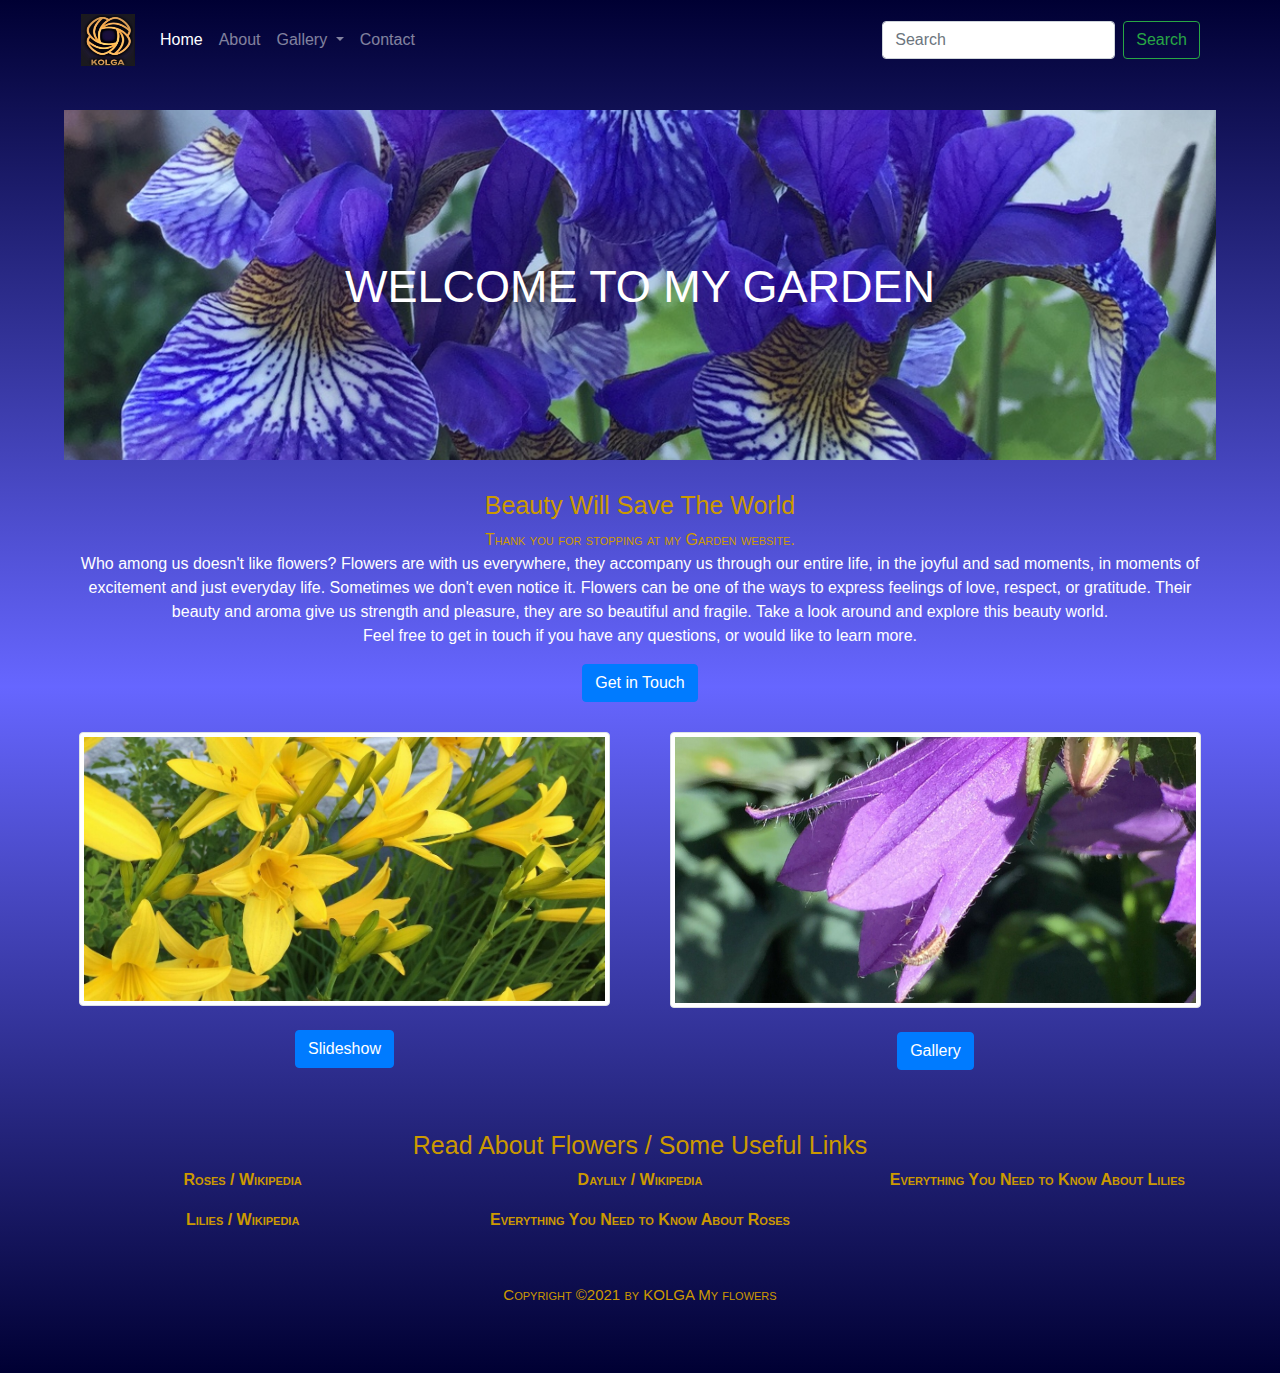
<file: index.html>
<!doctype html>
<html lang="en">
  <head>
    <!-- Required meta tags -->
    <meta charset="utf-8">
    <meta name="viewport" content="width=device-width, initial-scale=1, shrink-to-fit=no">
	<style>
	.container {
  position: relative;
  width: 50%;
}

a.one:link {color:#cc9900;}
a.one:visited {color:#8080ff;}
a.one:hover {color:#ffcc00;}

</style>
    <!-- Bootstrap CSS -->
	
    <link rel="stylesheet" href="https://maxcdn.bootstrapcdn.com/bootstrap/4.0.0/css/bootstrap.min.css" integrity="sha384-Gn5384xqQ1aoWXA+058RXPxPg6fy4IWvTNh0E263XmFcJlSAwiGgFAW/dAiS6JXm" crossorigin="anonymous">
		<link rel="stylesheet" href="bootstrap.css">
		<title>Olgan kukat</title>
  </head>
	<body>
	<nav class="navbar navbar-expand-lg navbar-dark bg-transparent">
  <a class="navbar-brand" href="#"><img src="logo.png" alt="logo" style="float:left;width:54px;height:52px;margin:1px;"></a>
  <button class="navbar-toggler" type="button" data-toggle="collapse" data-target="#navbarSupportedContent" aria-controls="navbarSupportedContent" aria-expanded="false" aria-label="Toggle navigation">
    <span class="navbar-toggler-icon"></span></button>
<div class="collapse navbar-collapse" id="navbarSupportedContent">
    <ul class="navbar-nav mr-auto">
      <li class="nav-item active">
        <a class="nav-link" href="index.html">Home <span class="sr-only">(current)</span></a>
      </li>
      <li class="nav-item">
        <a class="nav-link" href="second.html">About</a>
      </li>
      <li class="nav-item dropdown">
        <a class="nav-link dropdown-toggle" href="#" id="navbarDropdown" role="button" data-toggle="dropdown" aria-haspopup="true" aria-expanded="false">
          Gallery
        </a>
        <div class="dropdown-menu" aria-labelledby="navbarDropdown">
          <a class="dropdown-item" href="rose.html">Roses</a>
          <a class="dropdown-item" href="lily.html">Lilies</a>
          <div class="dropdown-divider"></div>
          <a class="dropdown-item" href="slide.html">Slideshow</a>
		  <a class="dropdown-item" href="flowergallery.html">Gallery</a>
        </div>
      </li>
      <li class="nav-item">
        <a class="nav-link" href="third.html">Contact</a>
      </li>
    </ul>
    <form class="form-inline my-2 my-lg-0">
      <input class="form-control mr-sm-2" type="search" placeholder="Search" aria-label="Search">
      <button class="btn btn-outline-success my-2 my-sm-0" type="submit">Search</button>
    </form>
  </div>
</nav>
	<main>
		
		<div class="box full-width center">
		
						<h1>WELCOME TO MY GARDEN</h1>
						<h2>Beauty Will Save The World</h2>
						<p>Thank you for stopping at my Garden website.<br>
						Who among us doesn't like flowers? Flowers are with us everywhere, they accompany us through our entire life, in the joyful and sad moments, in moments of excitement and just everyday life. Sometimes we don't even notice it. Flowers can be one of the ways to express feelings of love, respect, or gratitude. Their beauty and aroma give us strength and pleasure, they are so beautiful and fragile. Take a look around and explore this beauty world.<br>
						Feel free to get in touch if you have any questions, or would like to learn more.</p>
					</div>
					<div class="row">
				<div class="col">
					<div class="button">
					<a class="btn btn-primary" href="third.html" role="button">Get in Touch</a>
						</div>	
				</div>
			</div>
		<div class="row">
				<div class="col">
				
					<div class=" full-width center">
					<div class="container">
					<div class="box placeholder-img"><img src="img_slide18.jpg" class="img-thumbnail" alt="Responsive image" style="width:100%"></div>
					<div class="overlay">
    <div class="text">Slideshow</div>
  </div>
  </div>
						<br>
					<div class="button">
					<a class="btn btn-primary" href="slide.html" role="button">Slideshow</a>
						</div>	
						
					</div>
				</div>
		
				<div class="col">
				<div class="container">
					
					<div class="box placeholder-img"><img src="img_slide17.jpg" class="img-thumbnail" alt="Responsive image" style="width:100%"></div>
						
<div class="overlay">
    <div class="text">Flowers Gallery</div>
  </div>
</div>	  
					<br>
						<div class="button">
						<a class="btn btn-primary" href="flowergallery.html" role="button">Gallery</a>					
						</div>
						
					</div>
				</div>
				
			</div>
					
		
  
 <div class="box full-width center">
 <h2>Read About Flowers / Some Useful Links</h2>
	<div class="newspaper">
  
	<p><b><a class="one" href="https://simple.wikipedia.org/wiki/Rose#:~:text=The%20rose%20is%20a%20type,family%20of%20plants%20called%20Rosaceae." target="_blank">Roses / Wikipedia</a></b></p>
<p><b><a class="one" href="https://simple.wikipedia.org/wiki/Lily" target="_blank">Lilies / Wikipedia</a></b></p>
<p><b><a class="one" href="https://en.wikipedia.org/wiki/Daylily" target="_blank">Daylily / Wikipedia</a></b></p>
<p><b><a class="one" href="https://www.gardenista.com/posts/roses-growing-care-plant-guide/" target="_blank">Everything You Need to Know About Roses</a></b></p>

<p><b><a class="one" href="https://www.gardenista.com/posts/everything-you-need-to-know-about-lilies-lily-garden-flowers-perennnials-growing-guide/" target="_blank">Everything You Need to Know About Lilies</a></b></p>
	
	</div>
 </div>
	

	</main>
    <footer>
		<div class="box full-width center">
			<p>Copyright ©2021 by KOLGA My flowers</p>
		</div>
	</footer>
    <!-- Optional JavaScript -->
    <!-- jQuery first, then Popper.js, then Bootstrap JS -->
    <script src="https://code.jquery.com/jquery-3.2.1.slim.min.js" integrity="sha384-KJ3o2DKtIkvYIK3UENzmM7KCkRr/rE9/Qpg6aAZGJwFDMVNA/GpGFF93hXpG5KkN" crossorigin="anonymous"></script>
    <script src="https://cdnjs.cloudflare.com/ajax/libs/popper.js/1.12.9/umd/popper.min.js" integrity="sha384-ApNbgh9B+Y1QKtv3Rn7W3mgPxhU9K/ScQsAP7hUibX39j7fakFPskvXusvfa0b4Q" crossorigin="anonymous"></script>
    <script src="https://maxcdn.bootstrapcdn.com/bootstrap/4.0.0/js/bootstrap.min.js" integrity="sha384-JZR6Spejh4U02d8jOt6vLEHfe/JQGiRRSQQxSfFWpi1MquVdAyjUar5+76PVCmYl" crossorigin="anonymous"></script>
  </body>
</html>
</file>
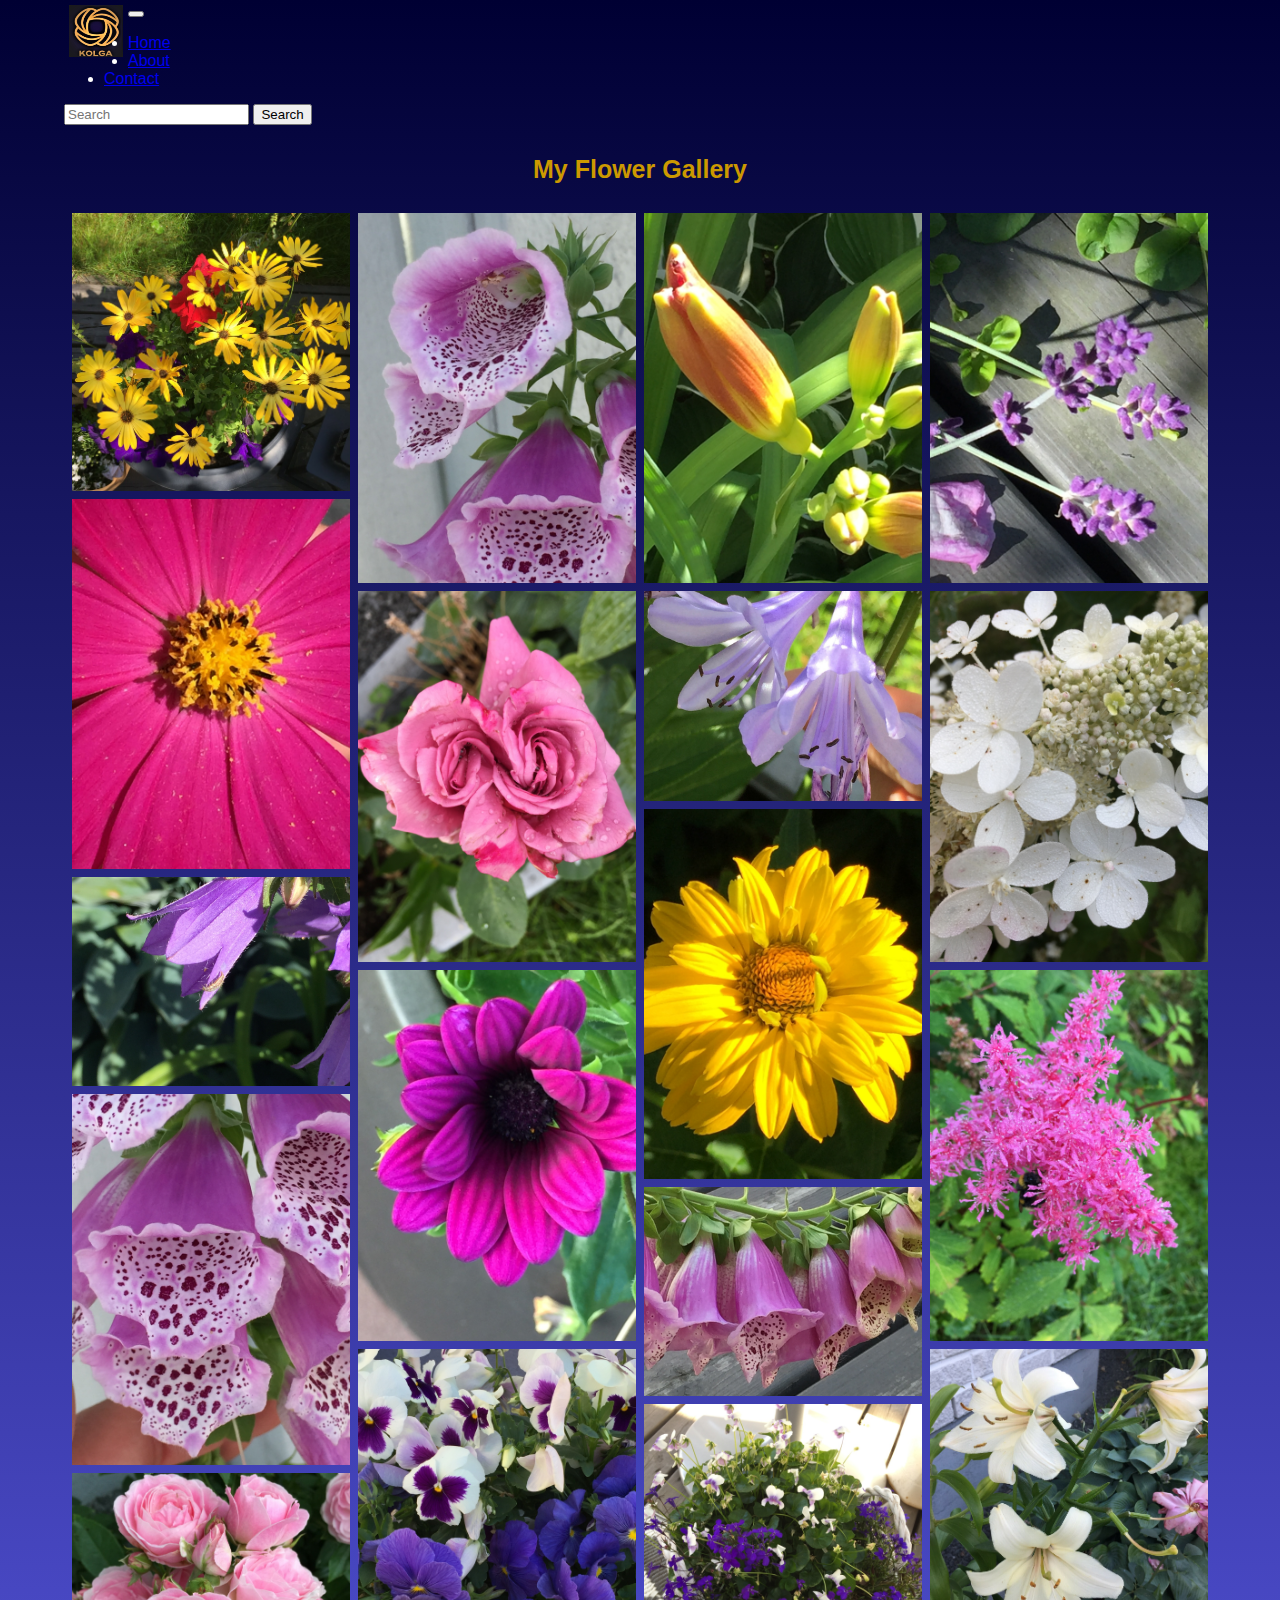
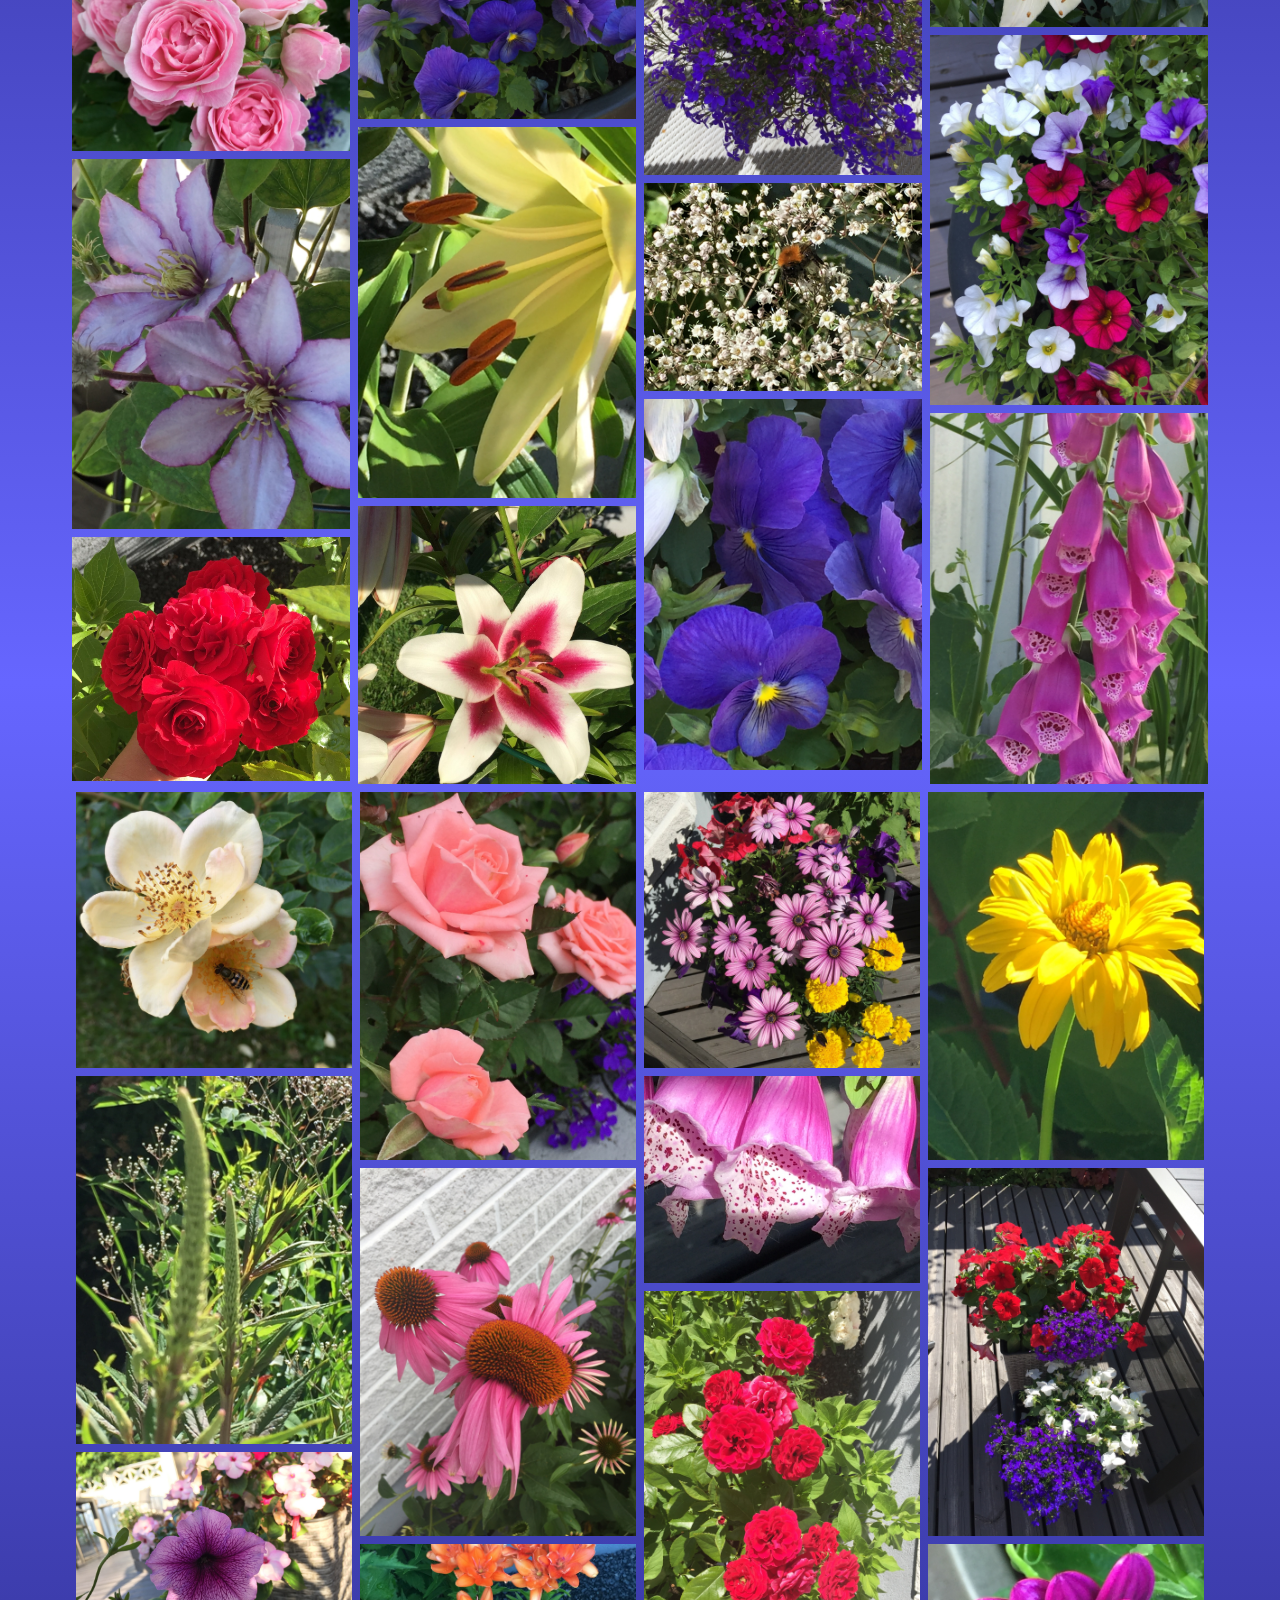
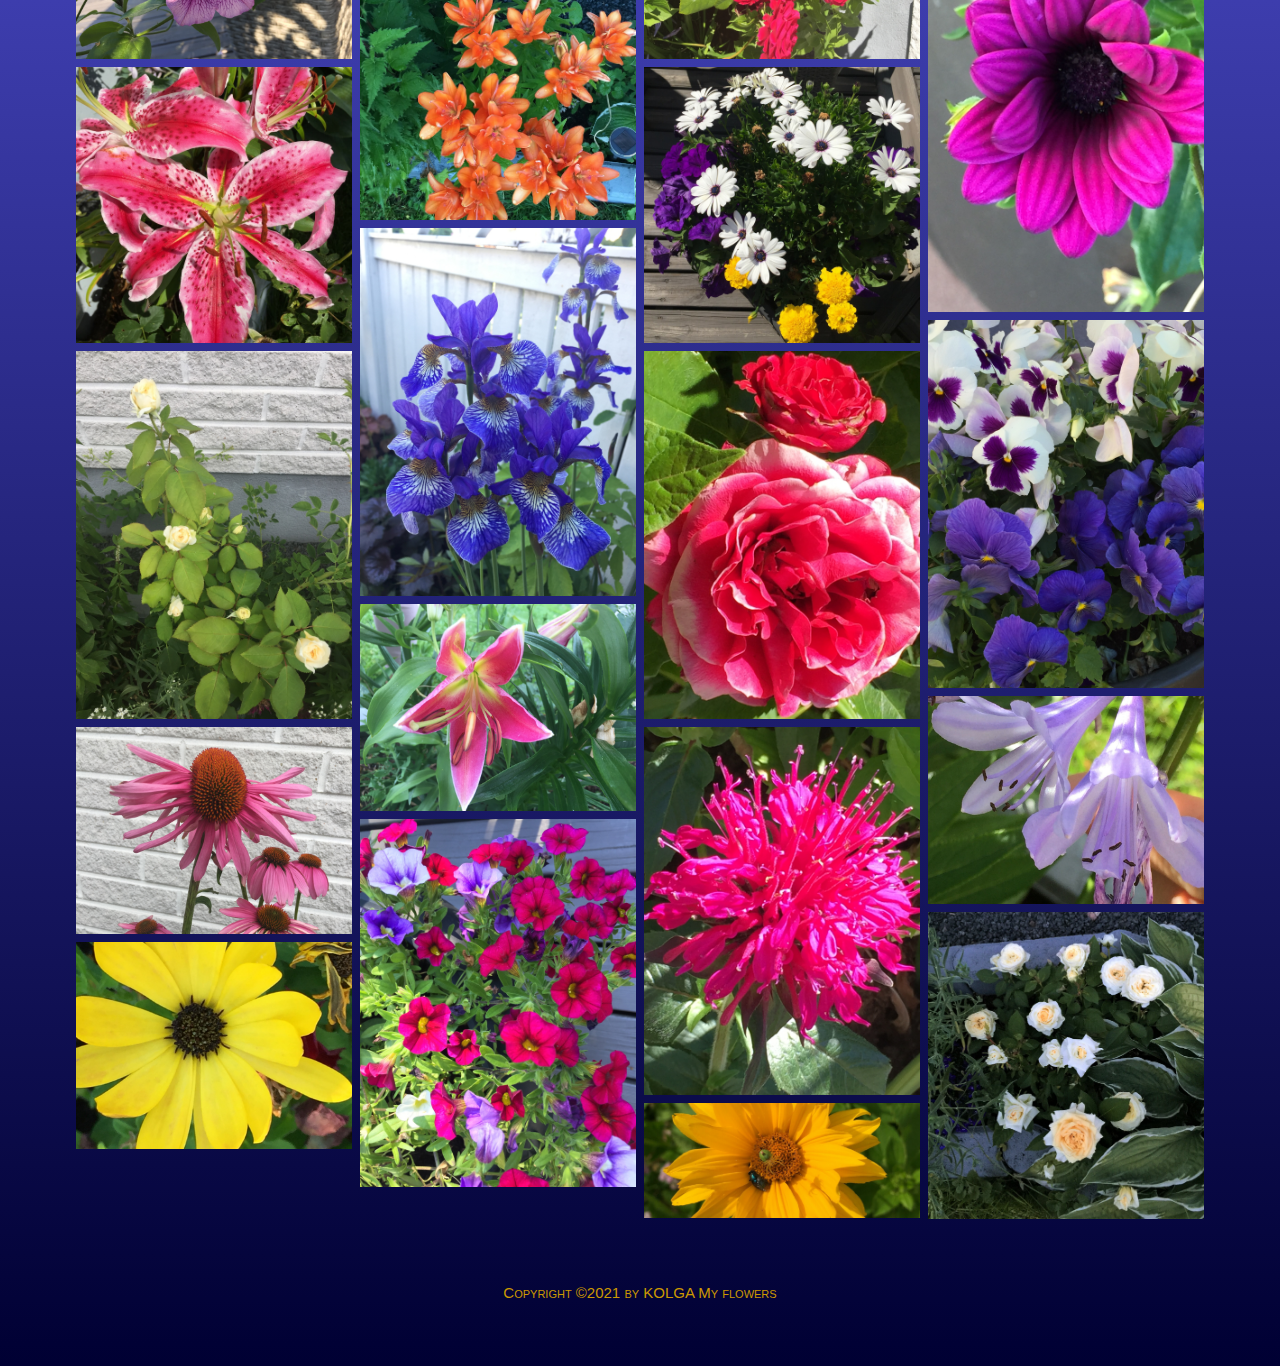
<file: FlowerGallery.html>
<!doctype html>
<html lang="en">
  <head>
    <!-- Required meta tags -->
    <meta charset="utf-8">
    <meta name="viewport" content="width=device-width, initial-scale=1, shrink-to-fit=no">
	<style>
* {
    box-sizing: border-box;
}

body {
    margin: 0;
    font-family: Arial;
}

.header {
    text-align: center;
    padding: 32px;
}

.row {
    display: -ms-flexbox; /* IE10 */
    display: flex;
    -ms-flex-wrap: wrap; /* IE10 */
    flex-wrap: wrap;
    padding: 0 4px;
}

/* Create four equal columns that sits next to each other */
.column {
    -ms-flex: 25%; /* IE10 */
    flex: 25%;
    max-width: 25%;
    padding: 0 4px;
}

.column img {
    margin-top: 8px;
    vertical-align: middle;
}

/* Responsive layout - makes a two column-layout instead of four columns */
@media screen and (max-width: 800px) {
    .column {
        -ms-flex: 50%;
        flex: 50%;
        max-width: 50%;
    }
}

/* Responsive layout - makes the two columns stack on top of each other instead of next to each other */
@media screen and (max-width: 600px) {
    .column {
        -ms-flex: 100%;
        flex: 100%;
        max-width: 100%;
    }
}
</style>
	<!-- Bootstrap CSS -->
    <link rel="stylesheet" href="https://maxcdn.bootstrapcdn.com/bootstrap/4.0.0-beta.2/css/bootstrap.min.css" integrity="sha384-PsH8R72JQ3SOdhVi3uxftmaW6Vc51MKb0q5P2rRUpPvrszuE4W1povHYgTpBfshb" crossorigin="anonymous">
	<link rel="stylesheet" href="bootstrap.css">
	<title>Flower Gallery</title>
</head>
	<body>
		<nav class="navbar navbar-expand-lg navbar-dark bg-transparent">
  <a class="navbar-brand" href="#"><img src="logo.png" alt="logo" style="float:left;width:54px;height:52px;margin:5px;"></a>
  <button class="navbar-toggler" type="button" data-toggle="collapse" data-target="#navbarSupportedContent" aria-controls="navbarSupportedContent" aria-expanded="false" aria-label="Toggle navigation">
    <span class="navbar-toggler-icon"></span>
  </button>
 <div class="collapse navbar-collapse" id="navbarSupportedContent">
    <ul class="navbar-nav mr-auto">
      <li class="nav-item active">
        <a class="nav-link" href="index.html">Home <span class="sr-only"></span></a>
      </li>
      <li class="nav-item">
        <a class="nav-link" href="second.html">About</a>
      </li>
      <li class="nav-item">
        <a class="nav-link" href="third.html">Contact</a>
      </li>
    </ul>
    <form class="form-inline my-2 my-lg-0">
      <input class="form-control mr-sm-2" type="search" placeholder="Search" aria-label="Search">
      <button class="btn btn-outline-success my-2 my-sm-0" type="submit">Search</button>
    </form>
  </div>
</nav>
<h2>My Flower Gallery</h2>
<!-- Photo Grid -->
<div class="row"> 
  <div class="column">
	<img src="img_75.jpg" alt="Flowers" style="width:100%">
   <img src="img_69.jpg" alt="Flowers" style="width:100%">
    <img src="img_77.jpg" alt="Flowers" style="width:100%">
    <img src="img_36.jpg" alt="Flowers" style="width:100%">
    <img src="img_4.jpg" alt="Flowers" style="width:100%">
    <img src="img_44.jpg" alt="Flowers" style="width:100%">
    <img src="img_4845.jpg" alt="Flowers" style="width:100%">
	</div>
  <div class="column">
	<img src="img_38.jpg" alt="Flowers" style="width:100%">
	<img src="img_30.jpg" alt="Flowers" style="width:100%">
    <img src="img_50.jpg" alt="Flowers" style="width:100%">
    <img src="img_52.jpg" alt="Flowers" style="width:100%">
    <img src="img_66.jpg" alt="Flowers" style="width:100%">
    <img src="img_103.jpg" alt="Flowers" style="width:100%">
    </div>  
  <div class="column">
	<img src="img_64.jpg" alt="Flowers" style="width:100%">
    <img src="img_54.jpg" alt="Flowers" style="width:100%">
    <img src="img_46.jpg" alt="Flowers" style="width:100%">
    <img src="img_40.jpg" alt="Flowers" style="width:100%">
    <img src="img_29.jpg" alt="Flowers" style="width:100%">
    <img src="img_63.jpg" alt="Flowers" style="width:100%">
    <img src="img_51.jpg" alt="Flowers" style="width:100%">
  </div>
  <div class="column">
    <img src="img_42.jpg" alt="Flowers" style="width:100%">
    <img src="img_79.jpg" alt="Flowers" style="width:100%">
    <img src="img_81.jpg" alt="Flowers" style="width:100%">
    <img src="img_105.jpg" alt="Flowers" style="width:100%">
    <img src="img_mix.jpg" alt="Flowers" style="width:100%">
	<img src="img_37.jpg" alt="Flowers" style="width:100%">
  </div>
  <div class="row"> 
  <div class="column">
    <img src="img_86.jpg" alt="Flowers" style="width:100%">
    <img src="img_49.jpg" alt="Flowers" style="width:100%">
    <img src="img_78.jpg" alt="Flowers" style="width:100%">
    <img src="img_li3.jpg" alt="Flowers" style="width:100%">
    <img src="img_88.jpg" alt="Flowers" style="width:100%">
    <img src="img_90.jpg" alt="Flowers" style="width:100%">
	<img src="img_41.jpg" alt="Flowers" style="width:100%">
  </div>  
  <div class="column">
    <img src="img_1263.jpg" alt="Flowers" style="width:100%">
    <img src="img_92.jpg" alt="Flowers" style="width:100%">
    <img src="img_li1.jpg" alt="Flowers" style="width:100%">
    <img src="img_iris.jpg" alt="Flowers" style="width:100%">
    <img src="img_li10.jpg" alt="Flowers" style="width:100%">
	<img src="img_pit.jpg" alt="Flowers" style="width:100%">
  </div>
  <div class="column">
   <img src="img_70.jpg" alt="Flowers" style="width:100%">
    <img src="img_39.jpg" alt="Flowers" style="width:100%">
	<img src="img_73.jpg" alt="Flowers" style="width:100%">
    <img src="img_72.jpg" alt="Flowers" style="width:100%">
    <img src="img_61.jpg" alt="Flowers" style="width:100%">
    <img src="img_56.jpg" alt="Flowers" style="width:100%">
	 <img src="img_slide2.jpg" alt="Flowers" style="width:100%">
  </div>
  <div class="column">
    <img src="img_47.jpg" alt="Flowers" style="width:100%">
	<img src="img_76.jpg" alt="Flowers" style="width:100%">
    <img src="img_50.jpg" alt="Flowers" style="width:100%">
    <img src="img_52.jpg" alt="Flowers" style="width:100%">
    <img src="img_54.jpg" alt="Flowers" style="width:100%">
    <img src="img_22.jpg" alt="Flowers" style="width:100%">
  </div>
</div>
</div>
</main>
    <footer>
		<div class="box full-width center">
			<p>Copyright ©2021 by KOLGA My flowers</p>
		</div>
	</footer>
    <!-- Optional JavaScript -->
    <!-- jQuery first, then Popper.js, then Bootstrap JS -->
    <script src="https://code.jquery.com/jquery-3.2.1.slim.min.js" integrity="sha384-KJ3o2DKtIkvYIK3UENzmM7KCkRr/rE9/Qpg6aAZGJwFDMVNA/GpGFF93hXpG5KkN" crossorigin="anonymous"></script>
    <script src="https://cdnjs.cloudflare.com/ajax/libs/popper.js/1.12.9/umd/popper.min.js" integrity="sha384-ApNbgh9B+Y1QKtv3Rn7W3mgPxhU9K/ScQsAP7hUibX39j7fakFPskvXusvfa0b4Q" crossorigin="anonymous"></script>
    <script src="https://maxcdn.bootstrapcdn.com/bootstrap/4.0.0/js/bootstrap.min.js" integrity="sha384-JZR6Spejh4U02d8jOt6vLEHfe/JQGiRRSQQxSfFWpi1MquVdAyjUar5+76PVCmYl" crossorigin="anonymous"></script>
  </body>
</html>
</file>
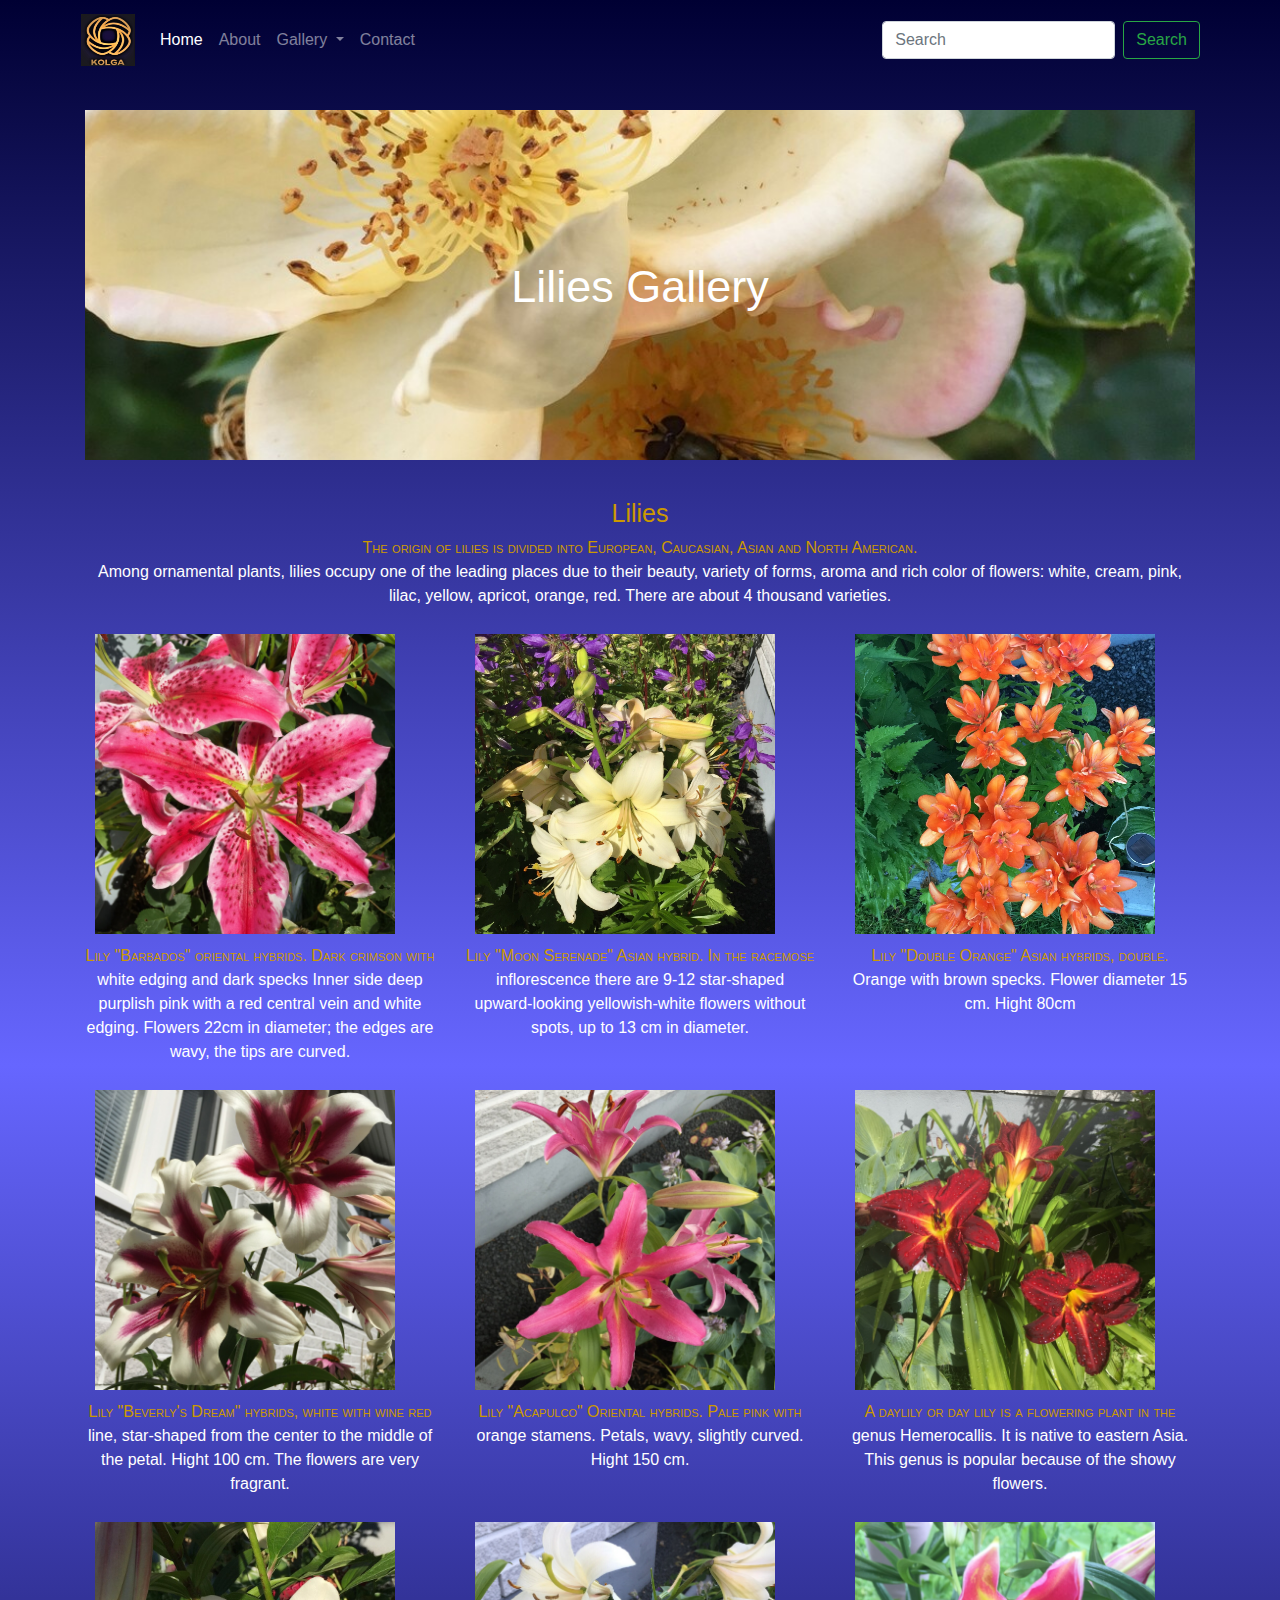
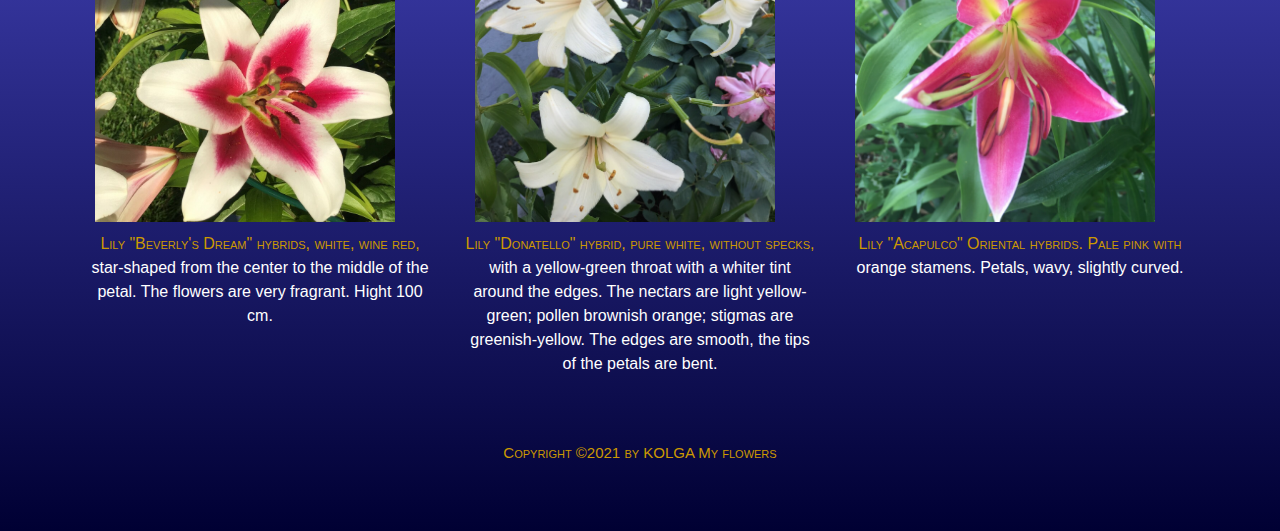
<file: Lily.html>
<!doctype html>
<html lang="en">
  <head>
    <!-- Required meta tags -->
    <meta charset="utf-8">
    <meta name="viewport" content="width=device-width, initial-scale=1, shrink-to-fit=no">

    <!-- Bootstrap CSS -->
	
    <link rel="stylesheet" href="https://maxcdn.bootstrapcdn.com/bootstrap/4.0.0/css/bootstrap.min.css" integrity="sha384-Gn5384xqQ1aoWXA+058RXPxPg6fy4IWvTNh0E263XmFcJlSAwiGgFAW/dAiS6JXm" crossorigin="anonymous">
		<link rel="stylesheet" href="bootstrap.css">
		<title>My flowers</title>
  </head>
  <body>
  <nav class="navbar navbar-expand-lg navbar-dark bg-transparent">
  <a class="navbar-brand" href="#"><img src="logo.png" alt="logo" style="float:left;width:54px;height:52px;margin:1px;"></a>
  <button class="navbar-toggler" type="button" data-toggle="collapse" data-target="#navbarSupportedContent" aria-controls="navbarSupportedContent" aria-expanded="false" aria-label="Toggle navigation">
    <span class="navbar-toggler-icon"></span>
  </button>

  <div class="collapse navbar-collapse" id="navbarSupportedContent">
    <ul class="navbar-nav mr-auto">
      <li class="nav-item active">
        <a class="nav-link" href="index.html">Home <span class="sr-only">(current)</span></a>
      </li>
      <li class="nav-item">
        <a class="nav-link" href="second.html">About</a>
      </li>
      <li class="nav-item dropdown">
        <a class="nav-link dropdown-toggle" href="FlowerGallery.html" id="navbarDropdown" role="button" data-toggle="dropdown" aria-haspopup="true" aria-expanded="false">
          Gallery
        </a>
        <div class="dropdown-menu" aria-labelledby="navbarDropdown">
          <a class="dropdown-item" href="Rose.html">Roses</a>
          <a class="dropdown-item" href="Lily.html">Lilies</a>
          <div class="dropdown-divider"></div>
          <a class="dropdown-item" href="slide.html">Slideshow</a>
		  <a class="dropdown-item" href="FlowerGallery.html">Gallery</a>
        </div>
      </li>
      <li class="nav-item">
        <a class="nav-link" href="third.html">Contact</a>
      </li>
    </ul>
    <form class="form-inline my-2 my-lg-0">
      <input class="form-control mr-sm-2" type="search" placeholder="Search" aria-label="Search">
      <button class="btn btn-outline-success my-2 my-sm-0" type="submit">Search</button>
    </form>
  </div>
</nav>
   
  <div class="container">
  
  <h4>Lilies Gallery</h4>
  
  <div class="row">
  <div class="container">
  <h2>Lilies</h2>
				<p>The origin of lilies is divided into European, Caucasian, Asian and North American.<br>
				Among ornamental plants, lilies occupy one of the leading places due to their beauty, variety of forms, aroma and rich color of flowers: white, cream, pink, lilac, yellow, apricot, orange, red. There are about 4 thousand varieties.</p>
			
				</div>
				<div class="col">
					<div class="full-width center">
					<div class="box placeholder-img"><img src="img_li3.jpg" alt="Rose" style="width:300px;height:300px;margin:10px;"></div>
						<p>Lily "Barbados" oriental hybrids. Dark crimson with white edging and dark specks Inner side deep purplish pink with a red central vein and white edging. Flowers 22cm in diameter; the edges are wavy, the tips are curved.</p>
					</div>
				</div>
				<div class="col">
					<div class="full-width center">
					<div class="box placeholder-img"><img src="img_4852.jpg"  alt="Rose" style="width:300px;height:300px;margin:10px;"></div>
						<p>Lily "Moon Serenade" Asian hybrid. In the racemose inflorescence there are 9-12 star-shaped upward-looking yellowish-white flowers without spots, up to 13 cm in diameter. </p>
					</div>
				</div>
				<div class="col">
					<div class="full-width center">
					<div class="box placeholder-img"><img src="img_li1.jpg" alt="Rose" style="width:300px;height:300px;margin:10px;"></div>
						<p>Lily "Double Orange" Asian hybrids, double. Orange with brown specks. Flower diameter 15 cm. Hight 80cm </p>
					</div>
				</div>
				<div class="col">
					<div class="full-width center">
					<div class="box placeholder-img"><img src="img_li2.jpg" alt="Rose" style="width:300px;height:300px;margin:10px;"></div>
						<p>Lily "Beverly's Dream" hybrids, white with wine red line, star-shaped from the center to the middle of the petal. Hight 100 cm. The flowers are very fragrant. </p>
					</div>
				</div>
				<div class="col">
					<div class="full-width center">
					<div class="box placeholder-img"><img src="img_li5.jpg"  alt="Rose" style="width:300px;height:300px;margin:10px;"></div>
						<p>Lily "Acapulco" Oriental hybrids. Pale pink with orange stamens. Petals, wavy, slightly curved. Hight 150 cm. </p>
					</div>
				</div>
				<div class="col">
					<div class="full-width center">
					<div class="box placeholder-img"><img src="img_li6.jpg" alt="Rose" style="width:300px;height:300px;margin:10px;"></div>
						<p>A daylily or day lily is a flowering plant in the genus Hemerocallis. It is native to eastern Asia. This genus is popular because of the showy flowers.</p>
					</div>
				</div>
				
				<div class="col">
					<div class="full-width center">
					<div class="box placeholder-img"><img src="img_103.jpg" alt="Rose" style="width:300px;height:300px;margin:10px;"></div>
						<p>Lily "Beverly's Dream" hybrids, white, wine red, star-shaped from the center to the middle of the petal. The flowers are very fragrant. Hight 100 cm.</p>
					</div>
				</div>
				<div class="col">
					<div class="full-width center">
					<div class="box placeholder-img"><img src="img_105.jpg"  alt="Rose" style="width:300px;height:300px;margin:10px;"></div>
						<p>Lily "Donatello" hybrid, pure white, without specks, with a yellow-green throat with a whiter tint around the edges. The nectars are light yellow-green; pollen brownish orange; stigmas are greenish-yellow. The edges are smooth, the tips of the petals are bent.</p>
					</div>
				</div>
				<div class="col">
					<div class="full-width center">
					<div class="box placeholder-img"><img src="img_li11.jpg" alt="Rose" style="width:300px;height:300px;margin:10px;"></div>
						<p>Lily "Acapulco" Oriental hybrids. Pale pink with orange stamens. Petals, wavy, slightly curved. </p>
					</div>
				</div>
				
			</div>
  
	</div>
	
    <footer>
		<div class="box full-width center">
			<p>Copyright ©2021 by KOLGA My flowers</p>	
		</div>
	</footer>
    <!-- Optional JavaScript -->
    <!-- jQuery first, then Popper.js, then Bootstrap JS -->
    <script src="https://code.jquery.com/jquery-3.2.1.slim.min.js" integrity="sha384-KJ3o2DKtIkvYIK3UENzmM7KCkRr/rE9/Qpg6aAZGJwFDMVNA/GpGFF93hXpG5KkN" crossorigin="anonymous"></script>
    <script src="https://cdnjs.cloudflare.com/ajax/libs/popper.js/1.12.9/umd/popper.min.js" integrity="sha384-ApNbgh9B+Y1QKtv3Rn7W3mgPxhU9K/ScQsAP7hUibX39j7fakFPskvXusvfa0b4Q" crossorigin="anonymous"></script>
    <script src="https://maxcdn.bootstrapcdn.com/bootstrap/4.0.0/js/bootstrap.min.js" integrity="sha384-JZR6Spejh4U02d8jOt6vLEHfe/JQGiRRSQQxSfFWpi1MquVdAyjUar5+76PVCmYl" crossorigin="anonymous"></script>
  </body>
</html>
</file>
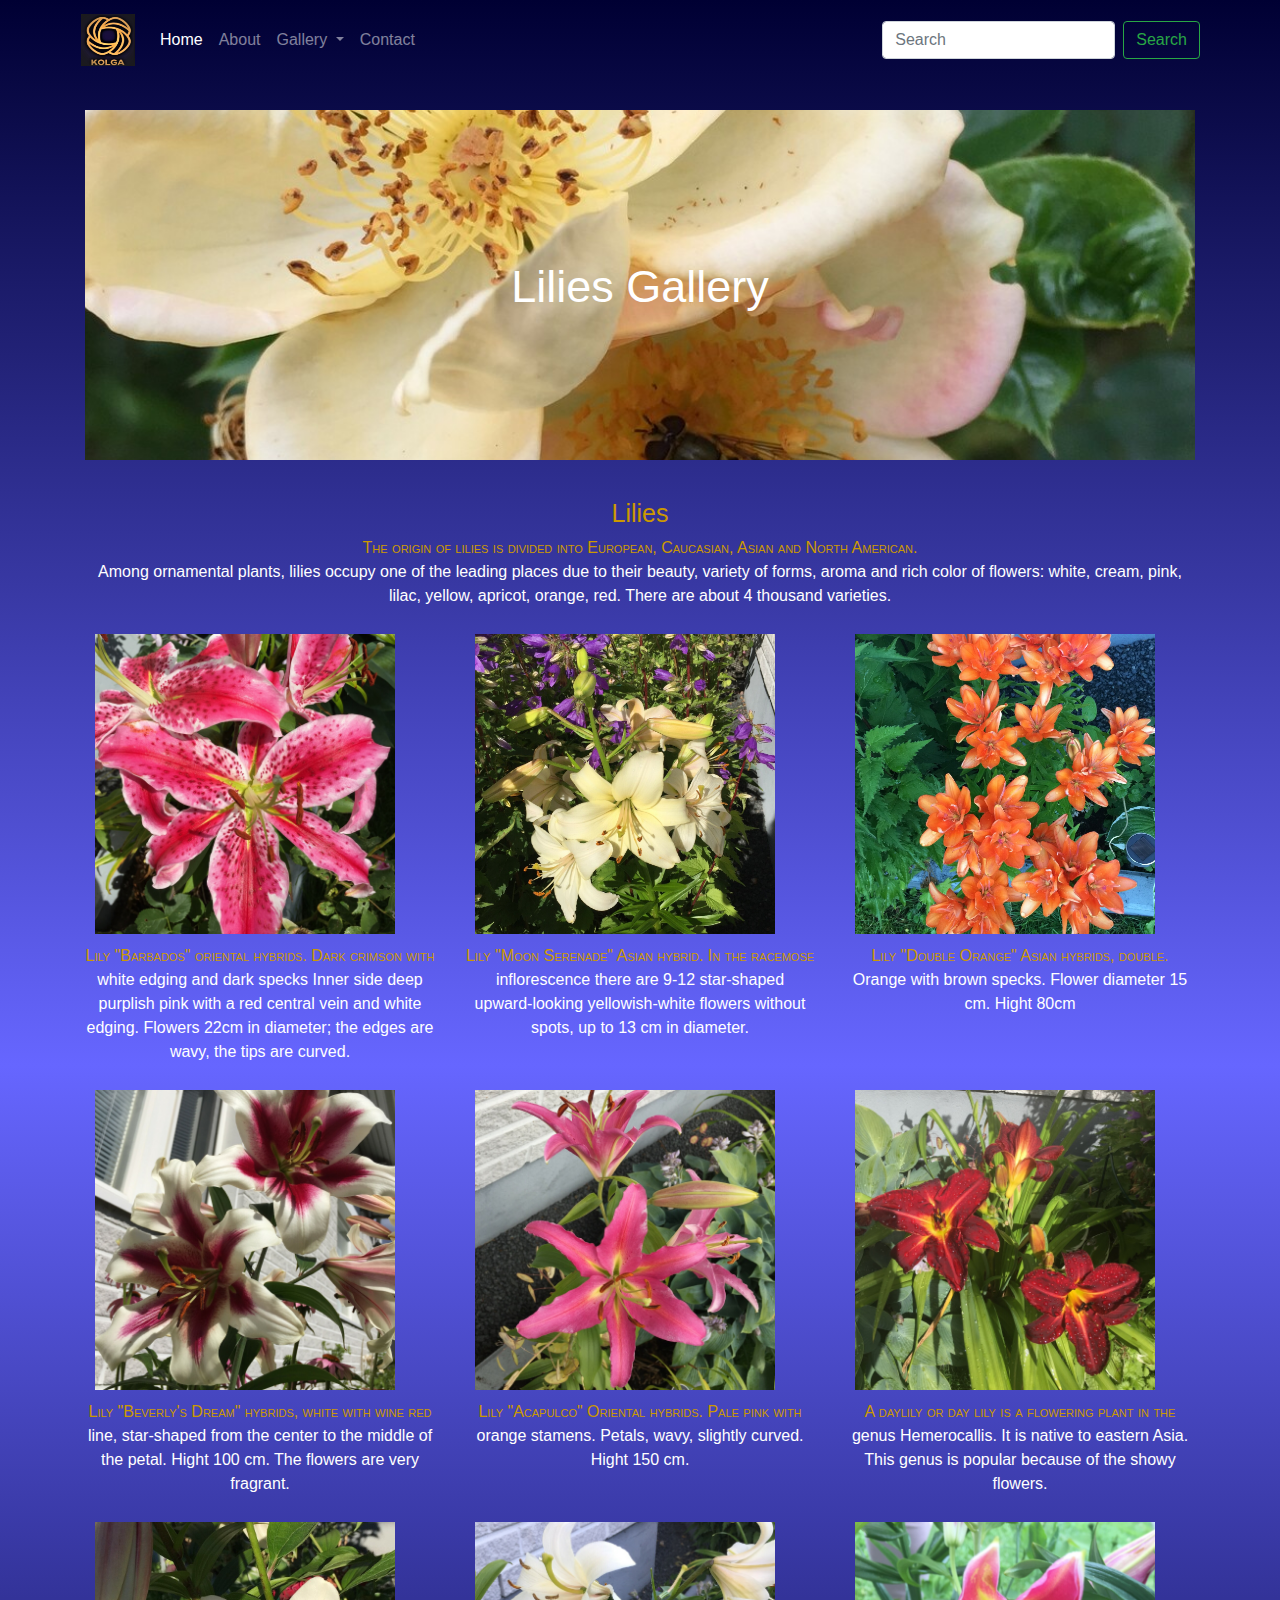
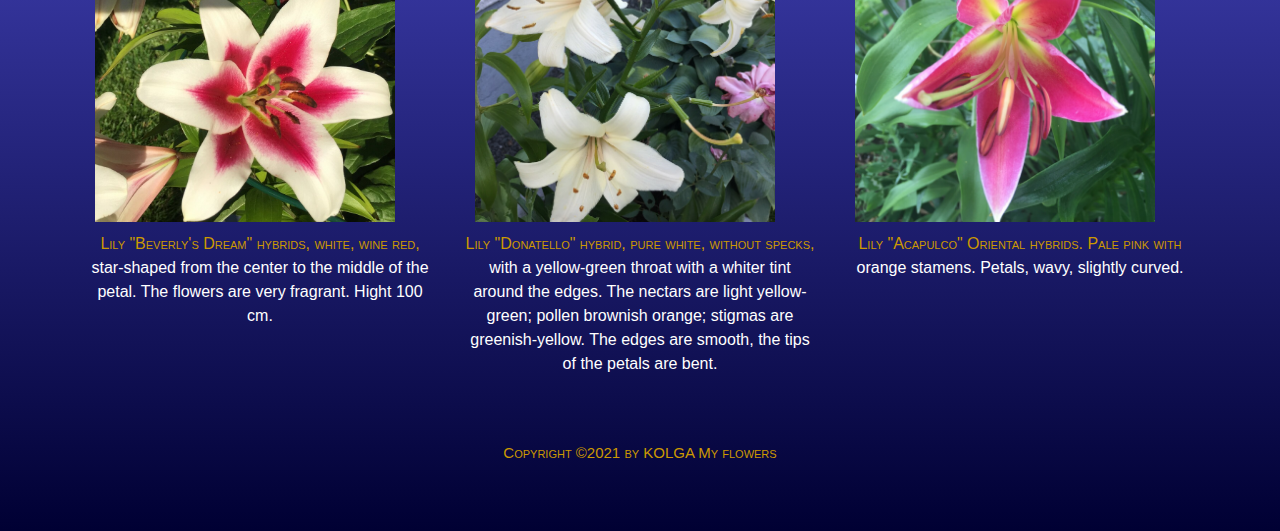
<file: lily.html>
<!doctype html>
<html lang="en">
  <head>
    <!-- Required meta tags -->
    <meta charset="utf-8">
    <meta name="viewport" content="width=device-width, initial-scale=1, shrink-to-fit=no">

    <!-- Bootstrap CSS -->
	
    <link rel="stylesheet" href="https://maxcdn.bootstrapcdn.com/bootstrap/4.0.0/css/bootstrap.min.css" integrity="sha384-Gn5384xqQ1aoWXA+058RXPxPg6fy4IWvTNh0E263XmFcJlSAwiGgFAW/dAiS6JXm" crossorigin="anonymous">
		<link rel="stylesheet" href="bootstrap.css">
		<title>My flowers</title>
  </head>
  <body>
  <nav class="navbar navbar-expand-lg navbar-dark bg-transparent">
  <a class="navbar-brand" href="#"><img src="logo.png" alt="logo" style="float:left;width:54px;height:52px;margin:1px;"></a>
  <button class="navbar-toggler" type="button" data-toggle="collapse" data-target="#navbarSupportedContent" aria-controls="navbarSupportedContent" aria-expanded="false" aria-label="Toggle navigation">
    <span class="navbar-toggler-icon"></span>
  </button>

  <div class="collapse navbar-collapse" id="navbarSupportedContent">
    <ul class="navbar-nav mr-auto">
      <li class="nav-item active">
        <a class="nav-link" href="index.html">Home <span class="sr-only">(current)</span></a>
      </li>
      <li class="nav-item">
        <a class="nav-link" href="second.html">About</a>
      </li>
      <li class="nav-item dropdown">
        <a class="nav-link dropdown-toggle" href="flowergallery.html" id="navbarDropdown" role="button" data-toggle="dropdown" aria-haspopup="true" aria-expanded="false">
          Gallery
        </a>
        <div class="dropdown-menu" aria-labelledby="navbarDropdown">
          <a class="dropdown-item" href="rose.html">Roses</a>
          <a class="dropdown-item" href="lily.html">Lilies</a>
          <div class="dropdown-divider"></div>
          <a class="dropdown-item" href="slide.html">Slideshow</a>
		  <a class="dropdown-item" href="flowergallery.html">Gallery</a>
        </div>
      </li>
      <li class="nav-item">
        <a class="nav-link" href="third.html">Contact</a>
      </li>
    </ul>
    <form class="form-inline my-2 my-lg-0">
      <input class="form-control mr-sm-2" type="search" placeholder="Search" aria-label="Search">
      <button class="btn btn-outline-success my-2 my-sm-0" type="submit">Search</button>
    </form>
  </div>
</nav>
   
  <div class="container">
  
  <h4>Lilies Gallery</h4>
  
  <div class="row">
  <div class="container">
  <h2>Lilies</h2>
				<p>The origin of lilies is divided into European, Caucasian, Asian and North American.<br>
				Among ornamental plants, lilies occupy one of the leading places due to their beauty, variety of forms, aroma and rich color of flowers: white, cream, pink, lilac, yellow, apricot, orange, red. There are about 4 thousand varieties.</p>
			
				</div>
				<div class="col">
					<div class="full-width center">
					<div class="box placeholder-img"><img src="img_li3.jpg" alt="Rose" style="width:300px;height:300px;margin:10px;"></div>
						<p>Lily "Barbados" oriental hybrids. Dark crimson with white edging and dark specks Inner side deep purplish pink with a red central vein and white edging. Flowers 22cm in diameter; the edges are wavy, the tips are curved.</p>
					</div>
				</div>
				<div class="col">
					<div class="full-width center">
					<div class="box placeholder-img"><img src="img_4852.jpg"  alt="Rose" style="width:300px;height:300px;margin:10px;"></div>
						<p>Lily "Moon Serenade" Asian hybrid. In the racemose inflorescence there are 9-12 star-shaped upward-looking yellowish-white flowers without spots, up to 13 cm in diameter. </p>
					</div>
				</div>
				<div class="col">
					<div class="full-width center">
					<div class="box placeholder-img"><img src="img_li1.jpg" alt="Rose" style="width:300px;height:300px;margin:10px;"></div>
						<p>Lily "Double Orange" Asian hybrids, double. Orange with brown specks. Flower diameter 15 cm. Hight 80cm </p>
					</div>
				</div>
				<div class="col">
					<div class="full-width center">
					<div class="box placeholder-img"><img src="img_li2.jpg" alt="Rose" style="width:300px;height:300px;margin:10px;"></div>
						<p>Lily "Beverly's Dream" hybrids, white with wine red line, star-shaped from the center to the middle of the petal. Hight 100 cm. The flowers are very fragrant. </p>
					</div>
				</div>
				<div class="col">
					<div class="full-width center">
					<div class="box placeholder-img"><img src="img_li5.jpg"  alt="Rose" style="width:300px;height:300px;margin:10px;"></div>
						<p>Lily "Acapulco" Oriental hybrids. Pale pink with orange stamens. Petals, wavy, slightly curved. Hight 150 cm. </p>
					</div>
				</div>
				<div class="col">
					<div class="full-width center">
					<div class="box placeholder-img"><img src="img_li6.jpg" alt="Rose" style="width:300px;height:300px;margin:10px;"></div>
						<p>A daylily or day lily is a flowering plant in the genus Hemerocallis. It is native to eastern Asia. This genus is popular because of the showy flowers.</p>
					</div>
				</div>
				
				<div class="col">
					<div class="full-width center">
					<div class="box placeholder-img"><img src="img_103.jpg" alt="Rose" style="width:300px;height:300px;margin:10px;"></div>
						<p>Lily "Beverly's Dream" hybrids, white, wine red, star-shaped from the center to the middle of the petal. The flowers are very fragrant. Hight 100 cm.</p>
					</div>
				</div>
				<div class="col">
					<div class="full-width center">
					<div class="box placeholder-img"><img src="img_105.jpg"  alt="Rose" style="width:300px;height:300px;margin:10px;"></div>
						<p>Lily "Donatello" hybrid, pure white, without specks, with a yellow-green throat with a whiter tint around the edges. The nectars are light yellow-green; pollen brownish orange; stigmas are greenish-yellow. The edges are smooth, the tips of the petals are bent.</p>
					</div>
				</div>
				<div class="col">
					<div class="full-width center">
					<div class="box placeholder-img"><img src="img_li11.jpg" alt="Rose" style="width:300px;height:300px;margin:10px;"></div>
						<p>Lily "Acapulco" Oriental hybrids. Pale pink with orange stamens. Petals, wavy, slightly curved. </p>
					</div>
				</div>
				
			</div>
  
	</div>
	
    <footer>
		<div class="box full-width center">
			<p>Copyright ©2021 by KOLGA My flowers</p>	
		</div>
	</footer>
    <!-- Optional JavaScript -->
    <!-- jQuery first, then Popper.js, then Bootstrap JS -->
    <script src="https://code.jquery.com/jquery-3.2.1.slim.min.js" integrity="sha384-KJ3o2DKtIkvYIK3UENzmM7KCkRr/rE9/Qpg6aAZGJwFDMVNA/GpGFF93hXpG5KkN" crossorigin="anonymous"></script>
    <script src="https://cdnjs.cloudflare.com/ajax/libs/popper.js/1.12.9/umd/popper.min.js" integrity="sha384-ApNbgh9B+Y1QKtv3Rn7W3mgPxhU9K/ScQsAP7hUibX39j7fakFPskvXusvfa0b4Q" crossorigin="anonymous"></script>
    <script src="https://maxcdn.bootstrapcdn.com/bootstrap/4.0.0/js/bootstrap.min.js" integrity="sha384-JZR6Spejh4U02d8jOt6vLEHfe/JQGiRRSQQxSfFWpi1MquVdAyjUar5+76PVCmYl" crossorigin="anonymous"></script>
  </body>
</html>
</file>
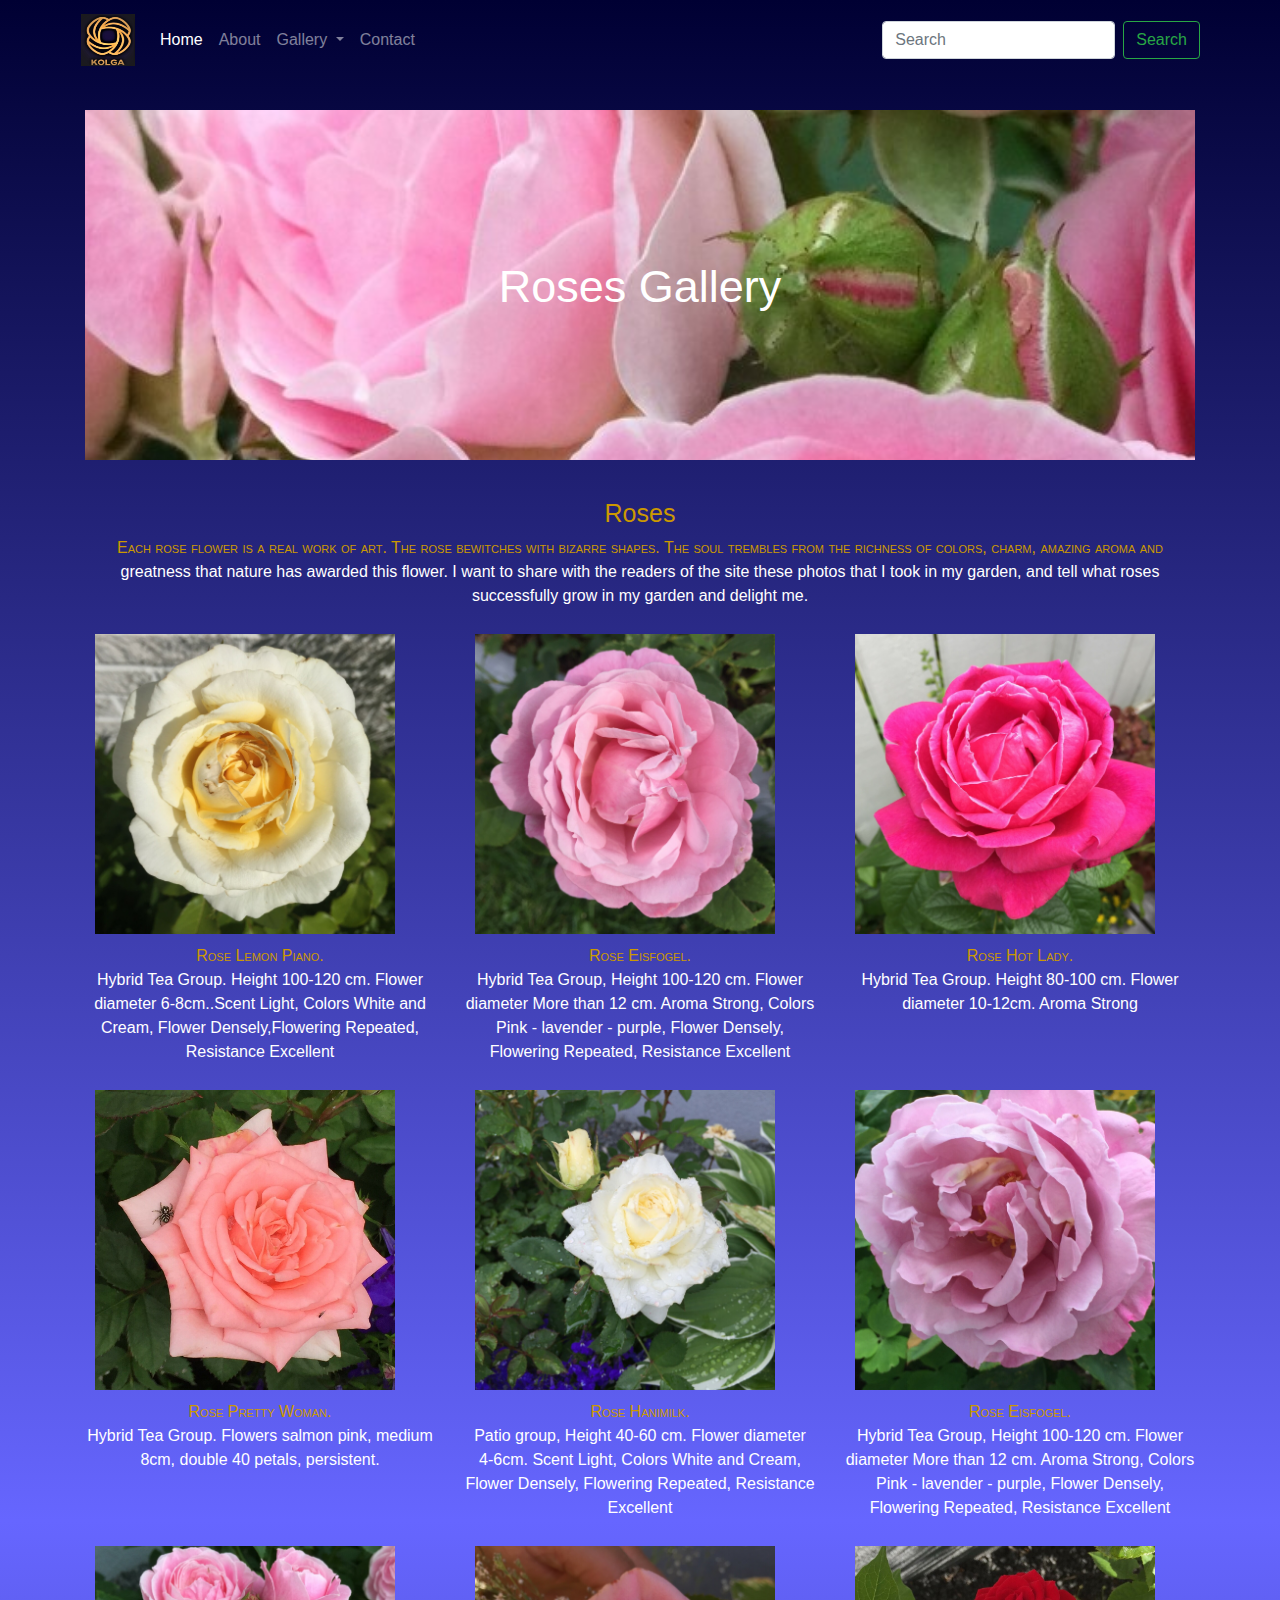
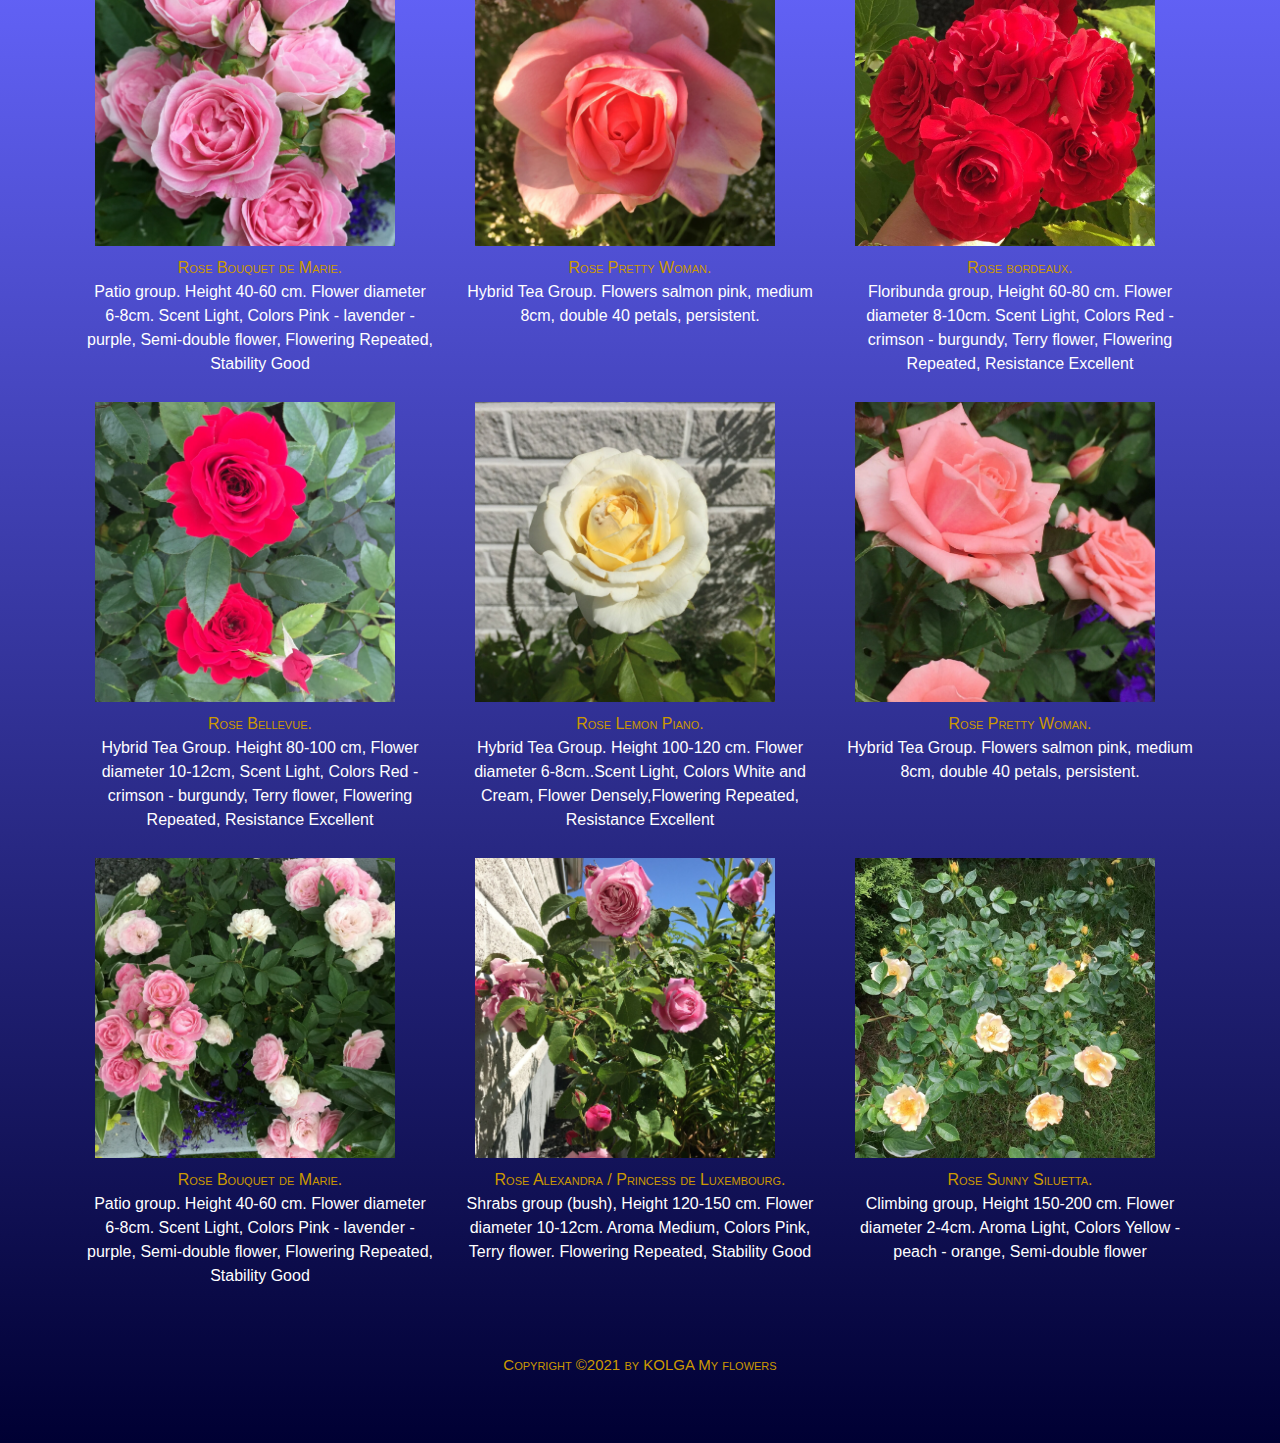
<file: Rose.html>
<!doctype html>
<html lang="en">
  <head>
    <!-- Required meta tags -->
    <meta charset="utf-8">
    <meta name="viewport" content="width=device-width, initial-scale=1, shrink-to-fit=no">

    <!-- Bootstrap CSS -->
	
    <link rel="stylesheet" href="https://maxcdn.bootstrapcdn.com/bootstrap/4.0.0/css/bootstrap.min.css" integrity="sha384-Gn5384xqQ1aoWXA+058RXPxPg6fy4IWvTNh0E263XmFcJlSAwiGgFAW/dAiS6JXm" crossorigin="anonymous">
		<link rel="stylesheet" href="bootstrap.css">
		<title>Gallery</title>
  </head>
  <body>
  <nav class="navbar navbar-expand-lg navbar-dark bg-transparent">
  <a class="navbar-brand" href="#"><img src="logo.png" alt="logo" style="float:left;width:54px;height:52px;margin:1px;"></a>
  <button class="navbar-toggler" type="button" data-toggle="collapse" data-target="#navbarSupportedContent" aria-controls="navbarSupportedContent" aria-expanded="false" aria-label="Toggle navigation">
    <span class="navbar-toggler-icon"></span>
  </button>

  <div class="collapse navbar-collapse" id="navbarSupportedContent">
    <ul class="navbar-nav mr-auto">
      <li class="nav-item active">
        <a class="nav-link" href="index.html">Home <span class="sr-only">(current)</span></a>
      </li>
      <li class="nav-item">
        <a class="nav-link" href="second.html">About</a>
      </li>
      <li class="nav-item dropdown">
        <a class="nav-link dropdown-toggle" href="#" id="navbarDropdown" role="button" data-toggle="dropdown" aria-haspopup="true" aria-expanded="false">
          Gallery
        </a>
        <div class="dropdown-menu" aria-labelledby="navbarDropdown">
          <a class="dropdown-item" href="Rose.html">Roses</a>
          <a class="dropdown-item" href="Lily.html">Lilies</a>
          <div class="dropdown-divider"></div>
          <a class="dropdown-item" href="slide.html">Slideshow</a>
		  <a class="dropdown-item" href="FlowerGallery.html">Gallery</a>
        </div>
      </li>
      <li class="nav-item">
        <a class="nav-link" href="third.html">Contact</a>
      </li>
    </ul>
    <form class="form-inline my-2 my-lg-0">
      <input class="form-control mr-sm-2" type="search" placeholder="Search" aria-label="Search">
      <button class="btn btn-outline-success my-2 my-sm-0" type="submit">Search</button>
    </form>
  </div>
</nav>
   
  <div class="container">
  
  <h6>Roses Gallery</h6>
  
  <div class="row">
  <div class="container">
				<h2>Roses</h2>
				<p>Each rose flower is a real work of art. The rose bewitches with bizarre shapes. The soul trembles from the richness of colors, charm, amazing aroma and greatness that nature has awarded this flower.
					I want to share with the readers of the site these photos that I took in my garden, and tell what roses successfully 
					grow in my garden and delight me.</p>
				</div>
				<div class="col">
					<div class="full-width center">
					<div class="box placeholder-img"><img src="img_15.jpg" alt="Rose" style="width:300px;height:300px;margin:10px;"></div>
						<p>Rose Lemon Piano.<br> Hybrid Tea Group. Height 100-120 cm. Flower diameter 6-8cm..Scent Light, Colors White and Cream, 
						Flower Densely,Flowering Repeated, Resistance Excellent</p>
					</div>
				</div>
				<div class="col">
					<div class="full-width center">
					<div class="box placeholder-img"><img src="img_17.jpg" alt="Rose" style="width:300px;height:300px;margin:10px;"></div>
						<p>Rose Eisfogel.<br> Hybrid Tea Group, Height 100-120 cm. Flower diameter More than 12 cm. Aroma Strong, Colors Pink - lavender - purple, 
						Flower Densely, Flowering Repeated, Resistance Excellent</p>
					</div>
				</div>
				<div class="col">
					<div class="full-width center">
					<div class="box placeholder-img"><img src="img_16.jpg" alt="Rose" style="width:300px;height:300px;margin:10px;"></div>
						<p>Rose Hot Lady.<br> Hybrid Tea Group. Height 80-100 cm. Flower diameter 10-12cm. Aroma Strong</p>
					</div>
				</div>
				<div class="col">
					<div class="full-width center">
					<div class="box placeholder-img"><img src="img_1.jpg" alt="Rose" style="width:300px;height:300px;margin:10px;"></div>
						<p>Rose Pretty Woman.<br> Hybrid Tea Group. Flowers salmon pink, medium 8cm, double 40 petals, persistent.</p>
					</div>
				</div>
				<div class="col">
					<div class="full-width center">
					<div class="box placeholder-img"><img src="img_3.jpg" alt="Rose" style="width:300px;height:300px;margin:10px;"></div>
						<p>Rose Hanimilk.<br> Patio group, Height 40-60 cm. Flower diameter 4-6cm. Scent Light, Colors White and Cream, 
						Flower Densely, Flowering Repeated, Resistance Excellent</p>
					</div>
				</div>
				<div class="col">
					<div class="full-width center">
					<div class="box placeholder-img"><img src="img_6.jpg" alt="Rose" style="width:300px;height:300px;margin:10px;"></div>
						<p>Rose Eisfogel.<br> Hybrid Tea Group, Height 100-120 cm. Flower diameter More than 12 cm. Aroma Strong, Colors Pink - lavender - purple, 
						Flower Densely, Flowering Repeated, Resistance Excellent</p>
					</div>
				</div>
				<div class="col">
					<div class="full-width center">
					<div class="box placeholder-img"><img src="img_4.jpg" alt="Rose" style="width:300px;height:300px;margin:10px;"></div>
						<p>Rose Bouquet de Marie.<br> Patio group. Height 40-60 cm. Flower diameter 6-8cm. Scent Light, Colors Pink - lavender - purple, 
						Semi-double flower, Flowering Repeated, Stability Good</p>
					</div>
				</div>
				<div class="col">
					<div class="full-width center">
					<div class="box placeholder-img"><img src="img_7.jpg" alt="Rose" style="width:300px;height:300px;margin:10px;"></div>
						<p>Rose Pretty Woman.<br> Hybrid Tea Group. Flowers salmon pink, medium 8cm, double 40 petals, persistent.</p>
					</div>
				</div>
				<div class="col">
					<div class="full-width center">
					<div class="box placeholder-img"><img src="img_8.jpg" alt="Rose" style="width:300px;height:300px;margin:10px;"></div>
						<p>Rose bordeaux.<br> Floribunda group, Height 60-80 cm. Flower diameter 8-10cm. Scent Light, Colors Red - crimson - burgundy, 
						Terry flower, Flowering Repeated, Resistance Excellent</p>
					</div>
				</div>
				<div class="col">
					<div class="full-width center">
					<div class="box placeholder-img"><img src="img_2.jpg" alt="Rose" style="width:300px;height:300px;margin:10px;"></div>
						<p>Rose Bellevue.<br> Hybrid Tea Group. Height 80-100 cm, Flower diameter 10-12cm, Scent Light, Colors Red - crimson - burgundy, Terry flower, 
						Flowering Repeated, Resistance Excellent</p>
					</div>
				</div>
				<div class="col">
					<div class="full-width center">
					<div class="box placeholder-img"><img src="img_12.jpg" alt="Rose" style="width:300px;height:300px;margin:10px;"></div>
						<p>Rose Lemon Piano.<br> Hybrid Tea Group. Height 100-120 cm. Flower diameter 6-8cm..Scent Light, Colors White and Cream, 
						Flower Densely,Flowering Repeated, Resistance Excellent</p>
					</div>
				</div>
				<div class="col">
					<div class="full-width center">
					<div class="box placeholder-img"><img src="img_13.jpg" alt="Rose" style="width:300px;height:300px;margin:10px;"></div>
						<p>Rose Pretty Woman.<br> Hybrid Tea Group. Flowers salmon pink, medium 8cm, double 40 petals, persistent.</p>
					</div>
				</div>
				<div class="col">
					<div class="full-width center">
					<div class="box placeholder-img"><img src="img_5.jpg" alt="Rose" style="width:300px;height:300px;margin:10px;"></div>
						<p>Rose Bouquet de Marie.<br> Patio group. Height 40-60 cm. Flower diameter 6-8cm. Scent Light, Colors Pink - lavender - purple, 
						Semi-double flower, Flowering Repeated, Stability Good</p>
					</div>
				</div>
				<div class="col">
					<div class="full-width center">
					<div class="box placeholder-img"><img src="img_10.jpg" alt="Rose" style="width:300px;height:300px;margin:10px;"></div>
						<p>Rose Alexandra / Princess de Luxembourg.<br> Shrabs group (bush), Height 120-150 cm. Flower diameter 10-12cm. Aroma Medium, Colors Pink, Terry flower. Flowering Repeated, 
						Stability Good</p>
					</div>
				</div>
				<div class="col">
					<div class="full-width center">
					<div class="box placeholder-img"><img src="img_14.jpg" alt="Rose" style="width:300px;height:300px;margin:10px;"></div>
						<p>Rose Sunny Siluetta.<br> Climbing group, Height 150-200 cm. Flower diameter 2-4cm. Aroma Light, 
						Colors Yellow - peach - orange, Semi-double flower</p>
					</div>
				</div>
			</div>
	</div>
    <footer>
		<div class="box full-width center">
			<p>Copyright ©2021 by KOLGA My flowers</p>	
		</div>
	</footer>
    <!-- Optional JavaScript -->
    <!-- jQuery first, then Popper.js, then Bootstrap JS -->
    <script src="https://code.jquery.com/jquery-3.2.1.slim.min.js" integrity="sha384-KJ3o2DKtIkvYIK3UENzmM7KCkRr/rE9/Qpg6aAZGJwFDMVNA/GpGFF93hXpG5KkN" crossorigin="anonymous"></script>
    <script src="https://cdnjs.cloudflare.com/ajax/libs/popper.js/1.12.9/umd/popper.min.js" integrity="sha384-ApNbgh9B+Y1QKtv3Rn7W3mgPxhU9K/ScQsAP7hUibX39j7fakFPskvXusvfa0b4Q" crossorigin="anonymous"></script>
    <script src="https://maxcdn.bootstrapcdn.com/bootstrap/4.0.0/js/bootstrap.min.js" integrity="sha384-JZR6Spejh4U02d8jOt6vLEHfe/JQGiRRSQQxSfFWpi1MquVdAyjUar5+76PVCmYl" crossorigin="anonymous"></script>
  </body>
</html>
</file>
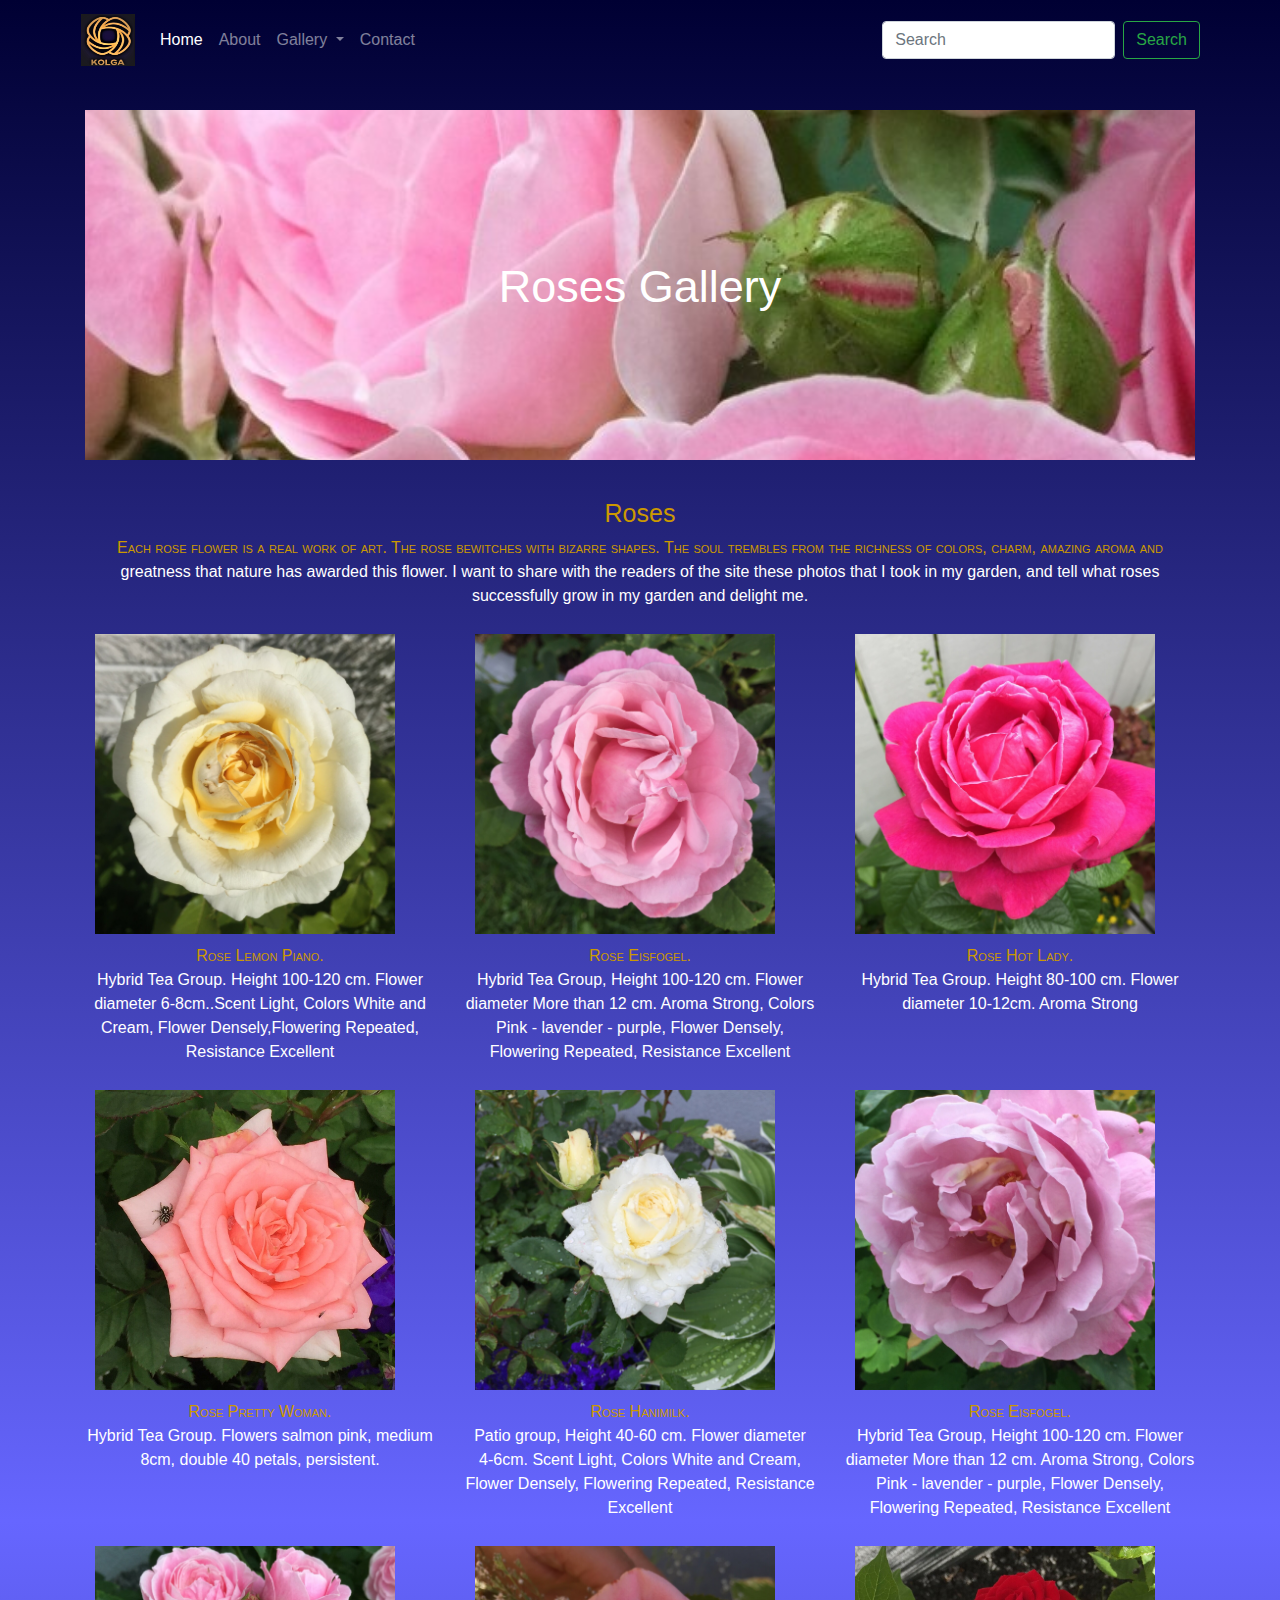
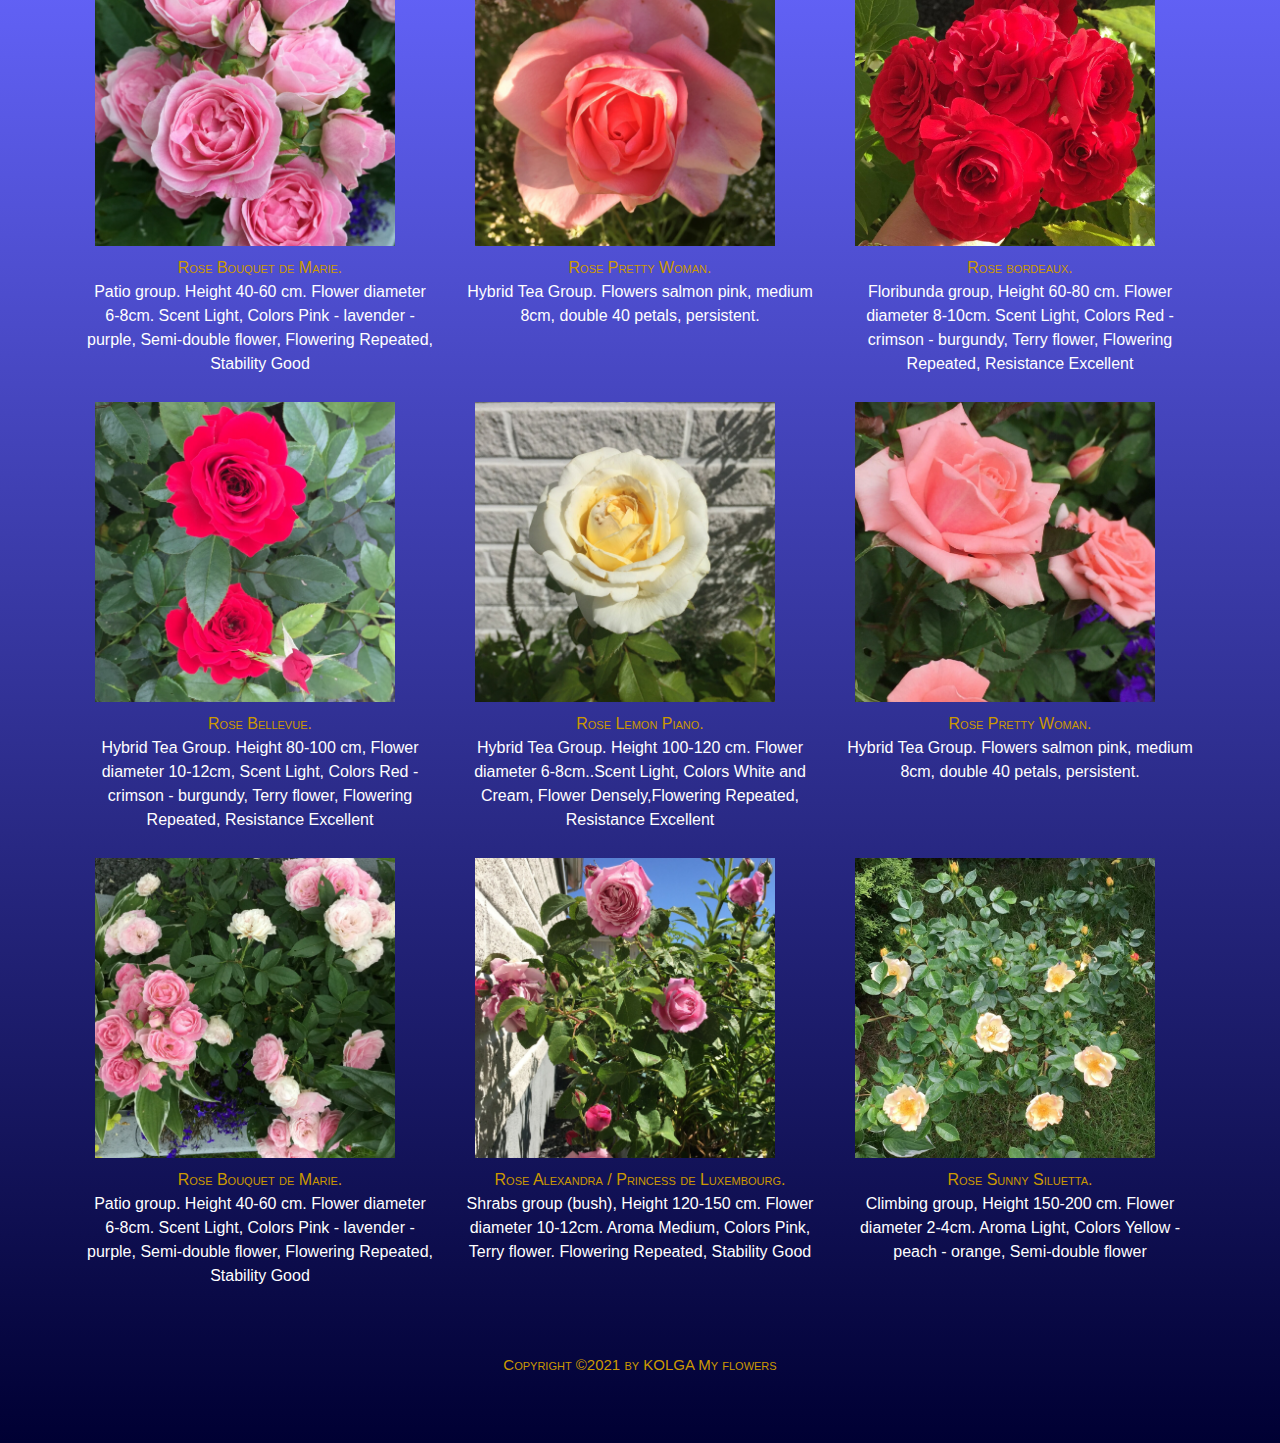
<file: rose.html>
<!doctype html>
<html lang="en">
  <head>
    <!-- Required meta tags -->
    <meta charset="utf-8">
    <meta name="viewport" content="width=device-width, initial-scale=1, shrink-to-fit=no">

    <!-- Bootstrap CSS -->
	
    <link rel="stylesheet" href="https://maxcdn.bootstrapcdn.com/bootstrap/4.0.0/css/bootstrap.min.css" integrity="sha384-Gn5384xqQ1aoWXA+058RXPxPg6fy4IWvTNh0E263XmFcJlSAwiGgFAW/dAiS6JXm" crossorigin="anonymous">
		<link rel="stylesheet" href="bootstrap.css">
		<title>Gallery</title>
  </head>
  <body>
  <nav class="navbar navbar-expand-lg navbar-dark bg-transparent">
  <a class="navbar-brand" href="#"><img src="logo.png" alt="logo" style="float:left;width:54px;height:52px;margin:1px;"></a>
  <button class="navbar-toggler" type="button" data-toggle="collapse" data-target="#navbarSupportedContent" aria-controls="navbarSupportedContent" aria-expanded="false" aria-label="Toggle navigation">
    <span class="navbar-toggler-icon"></span>
  </button>

  <div class="collapse navbar-collapse" id="navbarSupportedContent">
    <ul class="navbar-nav mr-auto">
      <li class="nav-item active">
        <a class="nav-link" href="index.html">Home <span class="sr-only">(current)</span></a>
      </li>
      <li class="nav-item">
        <a class="nav-link" href="second.html">About</a>
      </li>
      <li class="nav-item dropdown">
        <a class="nav-link dropdown-toggle" href="#" id="navbarDropdown" role="button" data-toggle="dropdown" aria-haspopup="true" aria-expanded="false">
          Gallery
        </a>
        <div class="dropdown-menu" aria-labelledby="navbarDropdown">
          <a class="dropdown-item" href="rose.html">Roses</a>
          <a class="dropdown-item" href="lily.html">Lilies</a>
          <div class="dropdown-divider"></div>
          <a class="dropdown-item" href="slide.html">Slideshow</a>
		  <a class="dropdown-item" href="flowergallery.html">Gallery</a>
        </div>
      </li>
      <li class="nav-item">
        <a class="nav-link" href="third.html">Contact</a>
      </li>
    </ul>
    <form class="form-inline my-2 my-lg-0">
      <input class="form-control mr-sm-2" type="search" placeholder="Search" aria-label="Search">
      <button class="btn btn-outline-success my-2 my-sm-0" type="submit">Search</button>
    </form>
  </div>
</nav>
   
  <div class="container">
  
  <h6>Roses Gallery</h6>
  
  <div class="row">
  <div class="container">
				<h2>Roses</h2>
				<p>Each rose flower is a real work of art. The rose bewitches with bizarre shapes. The soul trembles from the richness of colors, charm, amazing aroma and greatness that nature has awarded this flower.
					I want to share with the readers of the site these photos that I took in my garden, and tell what roses successfully 
					grow in my garden and delight me.</p>
				</div>
				<div class="col">
					<div class="full-width center">
					<div class="box placeholder-img"><img src="img_15.jpg" alt="Rose" style="width:300px;height:300px;margin:10px;"></div>
						<p>Rose Lemon Piano.<br> Hybrid Tea Group. Height 100-120 cm. Flower diameter 6-8cm..Scent Light, Colors White and Cream, 
						Flower Densely,Flowering Repeated, Resistance Excellent</p>
					</div>
				</div>
				<div class="col">
					<div class="full-width center">
					<div class="box placeholder-img"><img src="img_17.jpg" alt="Rose" style="width:300px;height:300px;margin:10px;"></div>
						<p>Rose Eisfogel.<br> Hybrid Tea Group, Height 100-120 cm. Flower diameter More than 12 cm. Aroma Strong, Colors Pink - lavender - purple, 
						Flower Densely, Flowering Repeated, Resistance Excellent</p>
					</div>
				</div>
				<div class="col">
					<div class="full-width center">
					<div class="box placeholder-img"><img src="img_16.jpg" alt="Rose" style="width:300px;height:300px;margin:10px;"></div>
						<p>Rose Hot Lady.<br> Hybrid Tea Group. Height 80-100 cm. Flower diameter 10-12cm. Aroma Strong</p>
					</div>
				</div>
				<div class="col">
					<div class="full-width center">
					<div class="box placeholder-img"><img src="img_1.jpg" alt="Rose" style="width:300px;height:300px;margin:10px;"></div>
						<p>Rose Pretty Woman.<br> Hybrid Tea Group. Flowers salmon pink, medium 8cm, double 40 petals, persistent.</p>
					</div>
				</div>
				<div class="col">
					<div class="full-width center">
					<div class="box placeholder-img"><img src="img_3.jpg" alt="Rose" style="width:300px;height:300px;margin:10px;"></div>
						<p>Rose Hanimilk.<br> Patio group, Height 40-60 cm. Flower diameter 4-6cm. Scent Light, Colors White and Cream, 
						Flower Densely, Flowering Repeated, Resistance Excellent</p>
					</div>
				</div>
				<div class="col">
					<div class="full-width center">
					<div class="box placeholder-img"><img src="img_6.jpg" alt="Rose" style="width:300px;height:300px;margin:10px;"></div>
						<p>Rose Eisfogel.<br> Hybrid Tea Group, Height 100-120 cm. Flower diameter More than 12 cm. Aroma Strong, Colors Pink - lavender - purple, 
						Flower Densely, Flowering Repeated, Resistance Excellent</p>
					</div>
				</div>
				<div class="col">
					<div class="full-width center">
					<div class="box placeholder-img"><img src="img_4.jpg" alt="Rose" style="width:300px;height:300px;margin:10px;"></div>
						<p>Rose Bouquet de Marie.<br> Patio group. Height 40-60 cm. Flower diameter 6-8cm. Scent Light, Colors Pink - lavender - purple, 
						Semi-double flower, Flowering Repeated, Stability Good</p>
					</div>
				</div>
				<div class="col">
					<div class="full-width center">
					<div class="box placeholder-img"><img src="img_7.jpg" alt="Rose" style="width:300px;height:300px;margin:10px;"></div>
						<p>Rose Pretty Woman.<br> Hybrid Tea Group. Flowers salmon pink, medium 8cm, double 40 petals, persistent.</p>
					</div>
				</div>
				<div class="col">
					<div class="full-width center">
					<div class="box placeholder-img"><img src="img_8.jpg" alt="Rose" style="width:300px;height:300px;margin:10px;"></div>
						<p>Rose bordeaux.<br> Floribunda group, Height 60-80 cm. Flower diameter 8-10cm. Scent Light, Colors Red - crimson - burgundy, 
						Terry flower, Flowering Repeated, Resistance Excellent</p>
					</div>
				</div>
				<div class="col">
					<div class="full-width center">
					<div class="box placeholder-img"><img src="img_2.jpg" alt="Rose" style="width:300px;height:300px;margin:10px;"></div>
						<p>Rose Bellevue.<br> Hybrid Tea Group. Height 80-100 cm, Flower diameter 10-12cm, Scent Light, Colors Red - crimson - burgundy, Terry flower, 
						Flowering Repeated, Resistance Excellent</p>
					</div>
				</div>
				<div class="col">
					<div class="full-width center">
					<div class="box placeholder-img"><img src="img_12.jpg" alt="Rose" style="width:300px;height:300px;margin:10px;"></div>
						<p>Rose Lemon Piano.<br> Hybrid Tea Group. Height 100-120 cm. Flower diameter 6-8cm..Scent Light, Colors White and Cream, 
						Flower Densely,Flowering Repeated, Resistance Excellent</p>
					</div>
				</div>
				<div class="col">
					<div class="full-width center">
					<div class="box placeholder-img"><img src="img_13.jpg" alt="Rose" style="width:300px;height:300px;margin:10px;"></div>
						<p>Rose Pretty Woman.<br> Hybrid Tea Group. Flowers salmon pink, medium 8cm, double 40 petals, persistent.</p>
					</div>
				</div>
				<div class="col">
					<div class="full-width center">
					<div class="box placeholder-img"><img src="img_5.jpg" alt="Rose" style="width:300px;height:300px;margin:10px;"></div>
						<p>Rose Bouquet de Marie.<br> Patio group. Height 40-60 cm. Flower diameter 6-8cm. Scent Light, Colors Pink - lavender - purple, 
						Semi-double flower, Flowering Repeated, Stability Good</p>
					</div>
				</div>
				<div class="col">
					<div class="full-width center">
					<div class="box placeholder-img"><img src="img_10.jpg" alt="Rose" style="width:300px;height:300px;margin:10px;"></div>
						<p>Rose Alexandra / Princess de Luxembourg.<br> Shrabs group (bush), Height 120-150 cm. Flower diameter 10-12cm. Aroma Medium, Colors Pink, Terry flower. Flowering Repeated, 
						Stability Good</p>
					</div>
				</div>
				<div class="col">
					<div class="full-width center">
					<div class="box placeholder-img"><img src="img_14.jpg" alt="Rose" style="width:300px;height:300px;margin:10px;"></div>
						<p>Rose Sunny Siluetta.<br> Climbing group, Height 150-200 cm. Flower diameter 2-4cm. Aroma Light, 
						Colors Yellow - peach - orange, Semi-double flower</p>
					</div>
				</div>
			</div>
	</div>
    <footer>
		<div class="box full-width center">
			<p>Copyright ©2021 by KOLGA My flowers</p>	
		</div>
	</footer>
    <!-- Optional JavaScript -->
    <!-- jQuery first, then Popper.js, then Bootstrap JS -->
    <script src="https://code.jquery.com/jquery-3.2.1.slim.min.js" integrity="sha384-KJ3o2DKtIkvYIK3UENzmM7KCkRr/rE9/Qpg6aAZGJwFDMVNA/GpGFF93hXpG5KkN" crossorigin="anonymous"></script>
    <script src="https://cdnjs.cloudflare.com/ajax/libs/popper.js/1.12.9/umd/popper.min.js" integrity="sha384-ApNbgh9B+Y1QKtv3Rn7W3mgPxhU9K/ScQsAP7hUibX39j7fakFPskvXusvfa0b4Q" crossorigin="anonymous"></script>
    <script src="https://maxcdn.bootstrapcdn.com/bootstrap/4.0.0/js/bootstrap.min.js" integrity="sha384-JZR6Spejh4U02d8jOt6vLEHfe/JQGiRRSQQxSfFWpi1MquVdAyjUar5+76PVCmYl" crossorigin="anonymous"></script>
  </body>
</html>
</file>
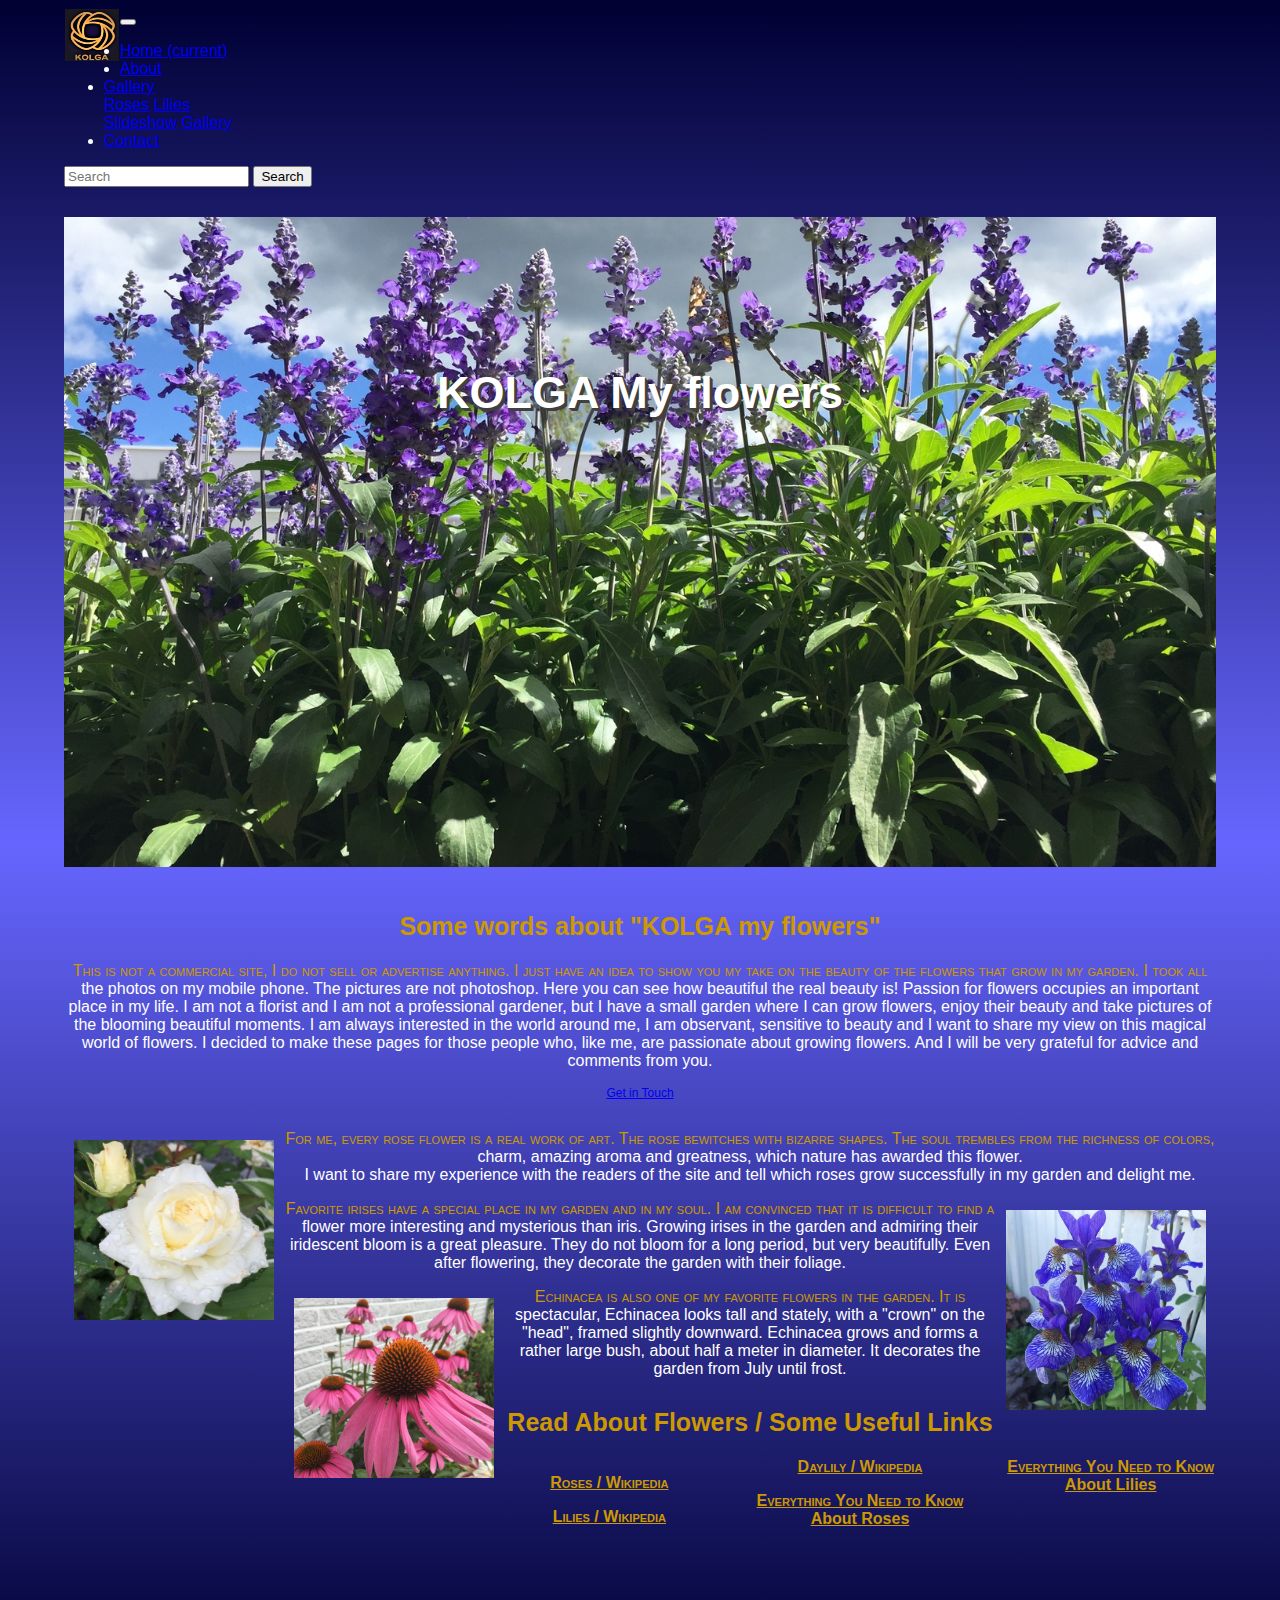
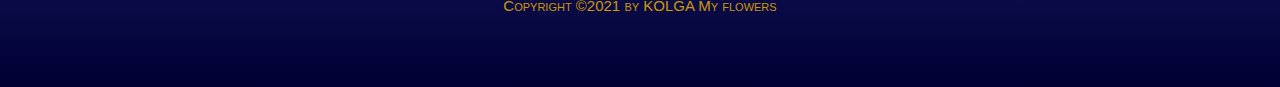
<file: Second.html>
<!doctype html>
<html lang="en">
  <head>
    <title>About</title>
    <!-- Required meta tags -->
    <meta charset="utf-8">
    <meta name="viewport" content="width=device-width, initial-scale=1, shrink-to-fit=no">

    <!-- Bootstrap CSS -->
    <link rel="stylesheet" href="https://maxcdn.bootstrapcdn.com/bootstrap/4.0.0-beta.2/css/bootstrap.min.css" integrity="sha384-PsH8R72JQ3SOdhVi3uxftmaW6Vc51MKb0q5P2rRUpPvrszuE4W1povHYgTpBfshb" crossorigin="anonymous">
	<link rel="stylesheet" href="bootstrap.css">
  </head>
	<body>
		<nav class="navbar navbar-expand-lg navbar-dark bg-transparent">
  <a class="navbar-brand" href="#"><img src="logo.png" alt="logo" style="float:left;width:54px;height:52px;margin:1px;"></a>
  <button class="navbar-toggler" type="button" data-toggle="collapse" data-target="#navbarSupportedContent" aria-controls="navbarSupportedContent" aria-expanded="false" aria-label="Toggle navigation">
    <span class="navbar-toggler-icon"></span>
  </button>
<div class="collapse navbar-collapse" id="navbarSupportedContent">
    <ul class="navbar-nav mr-auto">
      <li class="nav-item active">
        <a class="nav-link" href="index.html">Home <span class="sr-only">(current)</span></a>
      </li>
      <li class="nav-item">
        <a class="nav-link" href="second.html">About</a>
      </li>
      <li class="nav-item dropdown">
        <a class="nav-link dropdown-toggle" href="#" id="navbarDropdown" role="button" data-toggle="dropdown" aria-haspopup="true" aria-expanded="false">
          Gallery
        </a>
        <div class="dropdown-menu" aria-labelledby="navbarDropdown">
         <a class="dropdown-item" href="Rose.html">Roses</a>
          <a class="dropdown-item" href="Lily.html">Lilies</a>
          <div class="dropdown-divider"></div>
          <a class="dropdown-item" href="slide.html">Slideshow</a>
		  <a class="dropdown-item" href="FlowerGallery.html">Gallery</a>
        </div>
      </li>
      <li class="nav-item">
        <a class="nav-link" href="third.html">Contact</a>
      </li>
    </ul>
    <form class="form-inline my-2 my-lg-0">
      <input class="form-control mr-sm-2" type="search" placeholder="Search" aria-label="Search">
      <button class="btn btn-outline-success my-2 my-sm-0" type="submit">Search</button>
    </form>
  </div>
</nav>
  <main>
				<div class="col">
				<div class="box full-width center">
						<h3 class="stroke">KOLGA My flowers</h3>
						<h2>Some words about "KOLGA my flowers"</h2>
						<p class="">This is not a commercial site, I do not sell or advertise anything. I just have an idea to show you my take on the beauty of the flowers that grow in my garden. I took all the photos on my mobile phone. The pictures are not photoshop. Here you can see how beautiful the real beauty is! Passion for flowers occupies an important place in my life.
I am not a florist and I am not a professional gardener,
but I have a small garden where I can grow flowers, enjoy their beauty and take pictures of the blooming beautiful moments.
		I am always interested in the world around me, I am observant, sensitive to beauty and I want to share my view on this magical world of flowers.
	I decided to make these pages for those people who, like me, are passionate about growing flowers.					
 And I will be very grateful for advice and comments from you.</p>
					</div>
					<div class="row">
				<div class="col">
					<div class="button">
					<a class="btn btn-primary" href="Third.html" role="button">Get in Touch</a>
					 <div>
      
						</div>
						</div>
						
				</div>
			</div>
	
			<div class="row">
				<div class="col">
				<div class="box placeholder-img"><img src="img_118.jpg" alt="Rose" style="float:left;width:200px;height:180px;margin:10px;"></div>
					<p><span class="placeholder-img large right"></span>For me, every rose flower is a real work of art. The rose bewitches with bizarre shapes. The soul trembles from the richness of colors, charm, amazing aroma and greatness, which nature has awarded this flower.<br>
					I want to share my experience with the readers of the site and tell which roses grow successfully in my garden and delight me.</p>
					
				<div class="box placeholder-img"><img src="img_iris1.jpg" alt="Iris" style="float:right;width:200px;height:200px;margin:10px;"></div>
					<p><span class="placeholder-img large left"></span>Favorite irises have a special place in my garden and in my soul. I am convinced that it is difficult to find a flower more interesting and mysterious than iris. Growing irises in the garden and admiring their iridescent bloom is a great pleasure.
They do not bloom for a long period, but very beautifully. Even after flowering, they decorate the garden with their foliage.</p> 
				<div class="box placeholder-img"><img src="img_91.jpg" alt="Daisy" style="float:left;width:200px;height:180px;margin:10px;"></div>
					<p><span class="placeholder-img large right"></span>Echinacea is also one of my favorite flowers in the garden. It is spectacular, Echinacea looks tall and stately, with a "crown" on the "head", framed slightly downward.
					Echinacea grows and forms a rather large bush, about half a meter in diameter. It decorates the garden from July until frost.</p>	
					
				</div>
			</div>
		</div>
		<div class="box full-width center">
 <h2>Read About Flowers / Some Useful Links</h2>
	<div class="newspaper">
  
	<p><b><a class="one" href="https://simple.wikipedia.org/wiki/Rose#:~:text=The%20rose%20is%20a%20type,family%20of%20plants%20called%20Rosaceae." target="_blank">Roses / Wikipedia</a></b></p>
<p><b><a class="one" href="https://simple.wikipedia.org/wiki/Lily" target="_blank">Lilies / Wikipedia</a></b></p>
<p><b><a class="one" href="https://en.wikipedia.org/wiki/Daylily" target="_blank">Daylily / Wikipedia</a></b></p>
<p><b><a class="one" href="https://www.gardenista.com/posts/roses-growing-care-plant-guide/" target="_blank">Everything You Need to Know About Roses</a></b></p>

<p><b><a class="one" href="https://www.gardenista.com/posts/everything-you-need-to-know-about-lilies-lily-garden-flowers-perennnials-growing-guide/" target="_blank">Everything You Need to Know About Lilies</a></b></p>
	
	</div>
 </div>
		
	</main>
    <footer>
		<div class="box full-width center">
			<p>Copyright ©2021 by KOLGA My flowers</p>	
		</div>
	</footer>

    <!-- Optional JavaScript -->
    <!-- jQuery first, then Popper.js, then Bootstrap JS -->
    <script src="https://code.jquery.com/jquery-3.2.1.slim.min.js" integrity="sha384-KJ3o2DKtIkvYIK3UENzmM7KCkRr/rE9/Qpg6aAZGJwFDMVNA/GpGFF93hXpG5KkN" crossorigin="anonymous"></script>
    <script src="https://cdnjs.cloudflare.com/ajax/libs/popper.js/1.12.3/umd/popper.min.js" integrity="sha384-vFJXuSJphROIrBnz7yo7oB41mKfc8JzQZiCq4NCceLEaO4IHwicKwpJf9c9IpFgh" crossorigin="anonymous"></script>
    <script src="https://maxcdn.bootstrapcdn.com/bootstrap/4.0.0-beta.2/js/bootstrap.min.js" integrity="sha384-alpBpkh1PFOepccYVYDB4do5UnbKysX5WZXm3XxPqe5iKTfUKjNkCk9SaVuEZflJ" crossorigin="anonymous"></script>
  </body>
</html>
</file>
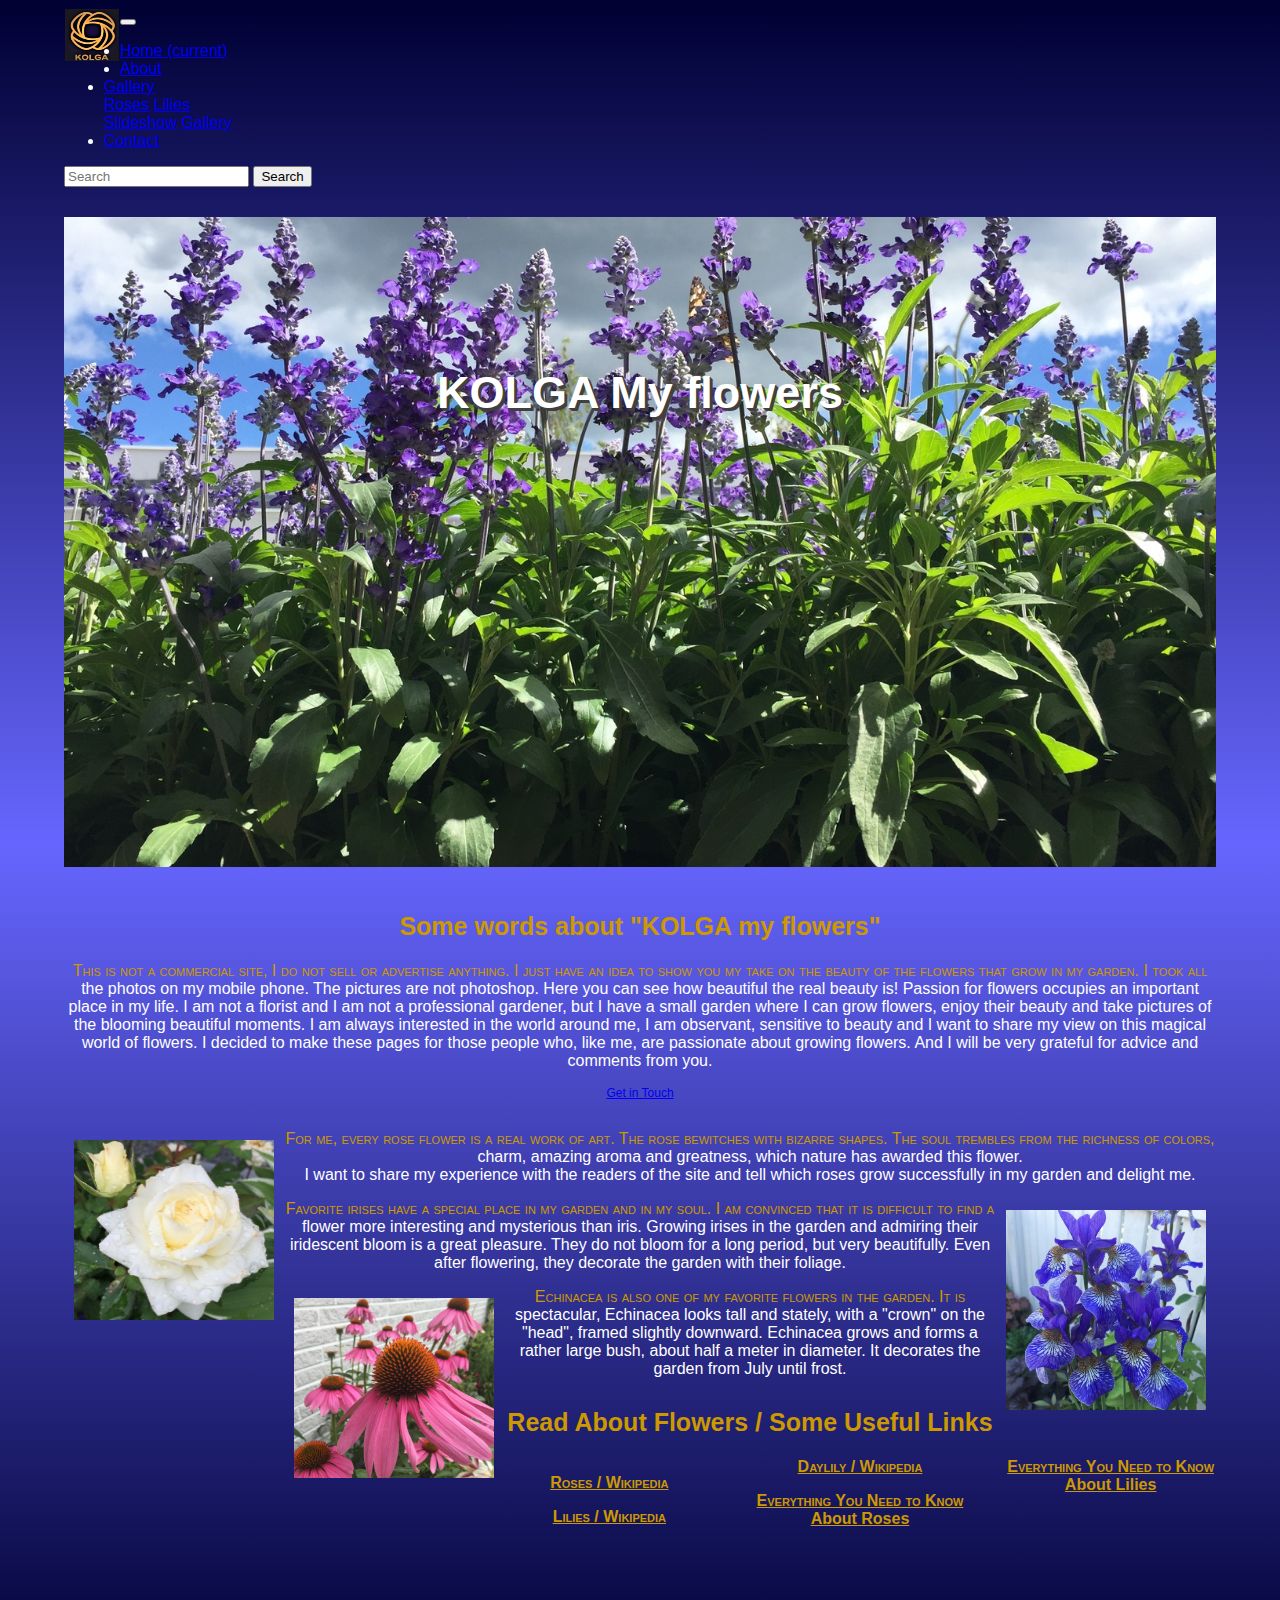
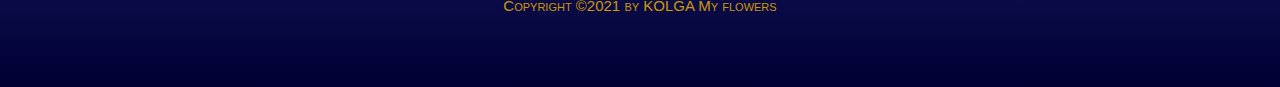
<file: second.html>
<!doctype html>
<html lang="en">
  <head>
    <title>About</title>
    <!-- Required meta tags -->
    <meta charset="utf-8">
    <meta name="viewport" content="width=device-width, initial-scale=1, shrink-to-fit=no">

    <!-- Bootstrap CSS -->
    <link rel="stylesheet" href="https://maxcdn.bootstrapcdn.com/bootstrap/4.0.0-beta.2/css/bootstrap.min.css" integrity="sha384-PsH8R72JQ3SOdhVi3uxftmaW6Vc51MKb0q5P2rRUpPvrszuE4W1povHYgTpBfshb" crossorigin="anonymous">
	<link rel="stylesheet" href="bootstrap.css">
  </head>
	<body>
		<nav class="navbar navbar-expand-lg navbar-dark bg-transparent">
  <a class="navbar-brand" href="#"><img src="logo.png" alt="logo" style="float:left;width:54px;height:52px;margin:1px;"></a>
  <button class="navbar-toggler" type="button" data-toggle="collapse" data-target="#navbarSupportedContent" aria-controls="navbarSupportedContent" aria-expanded="false" aria-label="Toggle navigation">
    <span class="navbar-toggler-icon"></span>
  </button>
<div class="collapse navbar-collapse" id="navbarSupportedContent">
    <ul class="navbar-nav mr-auto">
      <li class="nav-item active">
        <a class="nav-link" href="index.html">Home <span class="sr-only">(current)</span></a>
      </li>
      <li class="nav-item">
        <a class="nav-link" href="second.html">About</a>
      </li>
      <li class="nav-item dropdown">
        <a class="nav-link dropdown-toggle" href="#" id="navbarDropdown" role="button" data-toggle="dropdown" aria-haspopup="true" aria-expanded="false">
          Gallery
        </a>
        <div class="dropdown-menu" aria-labelledby="navbarDropdown">
         <a class="dropdown-item" href="rose.html">Roses</a>
          <a class="dropdown-item" href="lily.html">Lilies</a>
          <div class="dropdown-divider"></div>
          <a class="dropdown-item" href="slide.html">Slideshow</a>
		  <a class="dropdown-item" href="flowergallery.html">Gallery</a>
        </div>
      </li>
      <li class="nav-item">
        <a class="nav-link" href="third.html">Contact</a>
      </li>
    </ul>
    <form class="form-inline my-2 my-lg-0">
      <input class="form-control mr-sm-2" type="search" placeholder="Search" aria-label="Search">
      <button class="btn btn-outline-success my-2 my-sm-0" type="submit">Search</button>
    </form>
  </div>
</nav>
  <main>
				<div class="col">
				<div class="box full-width center">
						<h3 class="stroke">KOLGA My flowers</h3>
						<h2>Some words about "KOLGA my flowers"</h2>
						<p class="">This is not a commercial site, I do not sell or advertise anything. I just have an idea to show you my take on the beauty of the flowers that grow in my garden. I took all the photos on my mobile phone. The pictures are not photoshop. Here you can see how beautiful the real beauty is! Passion for flowers occupies an important place in my life.
I am not a florist and I am not a professional gardener,
but I have a small garden where I can grow flowers, enjoy their beauty and take pictures of the blooming beautiful moments.
		I am always interested in the world around me, I am observant, sensitive to beauty and I want to share my view on this magical world of flowers.
	I decided to make these pages for those people who, like me, are passionate about growing flowers.					
 And I will be very grateful for advice and comments from you.</p>
					</div>
					<div class="row">
				<div class="col">
					<div class="button">
					<a class="btn btn-primary" href="third.html" role="button">Get in Touch</a>
					 <div>
      
						</div>
						</div>
						
				</div>
			</div>
	
			<div class="row">
				<div class="col">
				<div class="box placeholder-img"><img src="img_118.jpg" alt="Rose" style="float:left;width:200px;height:180px;margin:10px;"></div>
					<p><span class="placeholder-img large right"></span>For me, every rose flower is a real work of art. The rose bewitches with bizarre shapes. The soul trembles from the richness of colors, charm, amazing aroma and greatness, which nature has awarded this flower.<br>
					I want to share my experience with the readers of the site and tell which roses grow successfully in my garden and delight me.</p>
					
				<div class="box placeholder-img"><img src="img_iris1.jpg" alt="Iris" style="float:right;width:200px;height:200px;margin:10px;"></div>
					<p><span class="placeholder-img large left"></span>Favorite irises have a special place in my garden and in my soul. I am convinced that it is difficult to find a flower more interesting and mysterious than iris. Growing irises in the garden and admiring their iridescent bloom is a great pleasure.
They do not bloom for a long period, but very beautifully. Even after flowering, they decorate the garden with their foliage.</p> 
				<div class="box placeholder-img"><img src="img_91.jpg" alt="Daisy" style="float:left;width:200px;height:180px;margin:10px;"></div>
					<p><span class="placeholder-img large right"></span>Echinacea is also one of my favorite flowers in the garden. It is spectacular, Echinacea looks tall and stately, with a "crown" on the "head", framed slightly downward.
					Echinacea grows and forms a rather large bush, about half a meter in diameter. It decorates the garden from July until frost.</p>	
					
				</div>
			</div>
		</div>
		<div class="box full-width center">
 <h2>Read About Flowers / Some Useful Links</h2>
	<div class="newspaper">
  
	<p><b><a class="one" href="https://simple.wikipedia.org/wiki/Rose#:~:text=The%20rose%20is%20a%20type,family%20of%20plants%20called%20Rosaceae." target="_blank">Roses / Wikipedia</a></b></p>
<p><b><a class="one" href="https://simple.wikipedia.org/wiki/Lily" target="_blank">Lilies / Wikipedia</a></b></p>
<p><b><a class="one" href="https://en.wikipedia.org/wiki/Daylily" target="_blank">Daylily / Wikipedia</a></b></p>
<p><b><a class="one" href="https://www.gardenista.com/posts/roses-growing-care-plant-guide/" target="_blank">Everything You Need to Know About Roses</a></b></p>

<p><b><a class="one" href="https://www.gardenista.com/posts/everything-you-need-to-know-about-lilies-lily-garden-flowers-perennnials-growing-guide/" target="_blank">Everything You Need to Know About Lilies</a></b></p>
	
	</div>
 </div>
		
	</main>
    <footer>
		<div class="box full-width center">
			<p>Copyright ©2021 by KOLGA My flowers</p>	
		</div>
	</footer>

    <!-- Optional JavaScript -->
    <!-- jQuery first, then Popper.js, then Bootstrap JS -->
    <script src="https://code.jquery.com/jquery-3.2.1.slim.min.js" integrity="sha384-KJ3o2DKtIkvYIK3UENzmM7KCkRr/rE9/Qpg6aAZGJwFDMVNA/GpGFF93hXpG5KkN" crossorigin="anonymous"></script>
    <script src="https://cdnjs.cloudflare.com/ajax/libs/popper.js/1.12.3/umd/popper.min.js" integrity="sha384-vFJXuSJphROIrBnz7yo7oB41mKfc8JzQZiCq4NCceLEaO4IHwicKwpJf9c9IpFgh" crossorigin="anonymous"></script>
    <script src="https://maxcdn.bootstrapcdn.com/bootstrap/4.0.0-beta.2/js/bootstrap.min.js" integrity="sha384-alpBpkh1PFOepccYVYDB4do5UnbKysX5WZXm3XxPqe5iKTfUKjNkCk9SaVuEZflJ" crossorigin="anonymous"></script>
  </body>
</html>
</file>
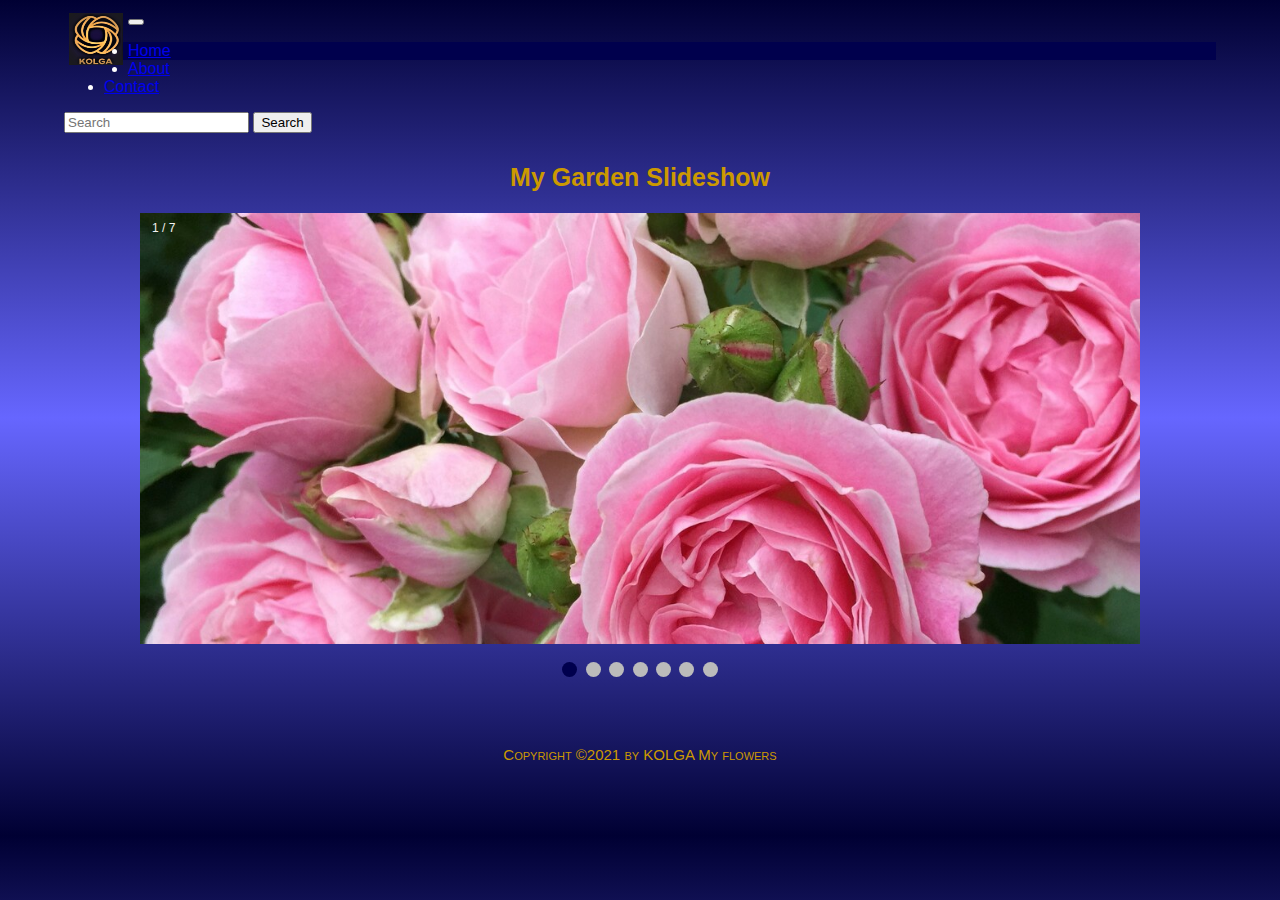
<file: slide.html>
<!doctype html>
<html lang="en">
  <head>
    <!-- Required meta tags -->
    <meta charset="utf-8">
    <meta name="viewport" content="width=device-width, initial-scale=1, shrink-to-fit=no">
	<title>Slideshow</title>
	<style>
* {box-sizing: border-box;}
body {font-family: Verdana, sans-serif;}
.mySlides {display: none;}
img {vertical-align: middle;}

/* Slideshow container */
.slideshow-container {
  max-width: 1000px;
  position: relative;
  margin: auto;
}

/* Caption text */
.text {
  color: #f2f2f2;
  font-size: 15px;
  padding: 8px 12px;
  position: absolute;
  bottom: 8px;
  width: 100%;
  text-align: center;
}

/* Number text (1/3 etc) */
.numbertext {
  color: #f2f2f2;
  font-size: 12px;
  padding: 8px 12px;
  position: absolute;
  top: 0;
}

/* The dots/bullets/indicators */
.dot {
  height: 15px;
  width: 15px;
  margin: 0 2px;
  background-color: #bbb;
  border-radius: 50%;
  display: inline-block;
  transition: background-color 0.6s ease;
}

.active {
  background-color: #00004d;
}

/* Fading animation */
.fade {
  -webkit-animation-name: fade;
  -webkit-animation-duration: 1.5s;
  animation-name: fade;
  animation-duration: 1.5s;
}

@-webkit-keyframes fade {
  from {opacity: .4} 
  to {opacity: 1}
}

@keyframes fade {
  from {opacity: .4} 
  to {opacity: 1}
}

/* On smaller screens, decrease text size */
@media only screen and (max-width: 300px) {
  .text {font-size: 11px}
}
</style>
	<!-- Bootstrap CSS -->
    <link rel="stylesheet" href="https://maxcdn.bootstrapcdn.com/bootstrap/4.0.0-beta.2/css/bootstrap.min.css" integrity="sha384-PsH8R72JQ3SOdhVi3uxftmaW6Vc51MKb0q5P2rRUpPvrszuE4W1povHYgTpBfshb" crossorigin="anonymous">
	<link rel="stylesheet" href="bootstrap.css">
  </head>
	<body>
		<nav class="navbar navbar-expand-lg navbar-dark bg-transparent">
  <a class="navbar-brand" href="#"><img src="logo.png" alt="logo" style="float:left;width:54px;height:52px;margin:5px;"></a>
  <button class="navbar-toggler" type="button" data-toggle="collapse" data-target="#navbarSupportedContent" aria-controls="navbarSupportedContent" aria-expanded="false" aria-label="Toggle navigation">
    <span class="navbar-toggler-icon"></span>
  </button>
 <div class="collapse navbar-collapse" id="navbarSupportedContent">
    <ul class="navbar-nav mr-auto">
      <li class="nav-item active">
        <a class="nav-link" href="index.html">Home <span class="sr-only"></span></a>
      </li>
      <li class="nav-item">
        <a class="nav-link" href="second.html">About</a>
      </li>
      <li class="nav-item">
        <a class="nav-link" href="third.html">Contact</a>
      </li>
    </ul>
    <form class="form-inline my-2 my-lg-0">
      <input class="form-control mr-sm-2" type="search" placeholder="Search" aria-label="Search">
      <button class="btn btn-outline-success my-2 my-sm-0" type="submit">Search</button>
    </form>
  </div>
</nav>
<h2>My Garden Slideshow</h2>

<div class="slideshow-container">

<div class="mySlides fade">
  <div class="numbertext">1 / 7</div>
  <img src="img_slide3.jpg" alt="Flowers" style="width:100%;">
  <div class="text"></div>
</div>

<div class="mySlides fade">
  <div class="numbertext">2 / 7</div>
  <img src="img_slide2.jpg" alt="Flowers" style="width:100%;">
  <div class="text"></div>
</div>

<div class="mySlides fade">
  <div class="numbertext">3 / 7</div>
  <img src="img_slide1.jpg" alt="Flowers" style="width:100%;">
  <div class="text"></div>
</div>

<div class="mySlides fade">
  <div class="numbertext">4 / 7</div>
  <img src="img_slide4.jpg" alt="Flowers" style="width:100%;">
  <div class="text"></div>
</div>

<div class="mySlides fade">
  <div class="numbertext">5 / 7</div>
  <img src="img_slide5.jpg" alt="Flowers" style="width:100%;">
  <div class="text"></div>
</div>

<div class="mySlides fade">
  <div class="numbertext">6 / 7</div>
  <img src="img_slide9.jpg" alt="Flowers" style="width:100%;">
  <div class="text"></div>
</div>

<div class="mySlides fade">
  <div class="numbertext">7 / 7</div>
  <img src="img_slide10.jpg" alt="Flowers" style="width:100%;">
  <div class="text">KOLGA My flowers</div>
</div>
</div>
<br>

<div style="text-align:center">
  <span class="dot"></span> 
  <span class="dot"></span> 
  <span class="dot"></span> 
  <span class="dot"></span> 
  <span class="dot"></span> 
  <span class="dot"></span> 
  <span class="dot"></span> 
  
</div>

<script>
var slideIndex = 0;
showSlides();

function showSlides() {
    var i;
    var slides = document.getElementsByClassName("mySlides");
    var dots = document.getElementsByClassName("dot");
    for (i = 0; i < slides.length; i++) {
       slides[i].style.display = "none";  
    }
    slideIndex++;
    if (slideIndex > slides.length) {slideIndex = 1}    
    for (i = 0; i < dots.length; i++) {
        dots[i].className = dots[i].className.replace(" active", "");
    }
    slides[slideIndex-1].style.display = "block";  
    dots[slideIndex-1].className += " active";
    setTimeout(showSlides, 2000); // Change image every 2 seconds
}
</script>
    <footer>
		<div class="box full-width center">
			<p>Copyright ©2021 by KOLGA My flowers</p>
		</div>
	</footer>
    <!-- Optional JavaScript -->
    <!-- jQuery first, then Popper.js, then Bootstrap JS -->
    <script src="https://code.jquery.com/jquery-3.2.1.slim.min.js" integrity="sha384-KJ3o2DKtIkvYIK3UENzmM7KCkRr/rE9/Qpg6aAZGJwFDMVNA/GpGFF93hXpG5KkN" crossorigin="anonymous"></script>
    <script src="https://cdnjs.cloudflare.com/ajax/libs/popper.js/1.12.9/umd/popper.min.js" integrity="sha384-ApNbgh9B+Y1QKtv3Rn7W3mgPxhU9K/ScQsAP7hUibX39j7fakFPskvXusvfa0b4Q" crossorigin="anonymous"></script>
    <script src="https://maxcdn.bootstrapcdn.com/bootstrap/4.0.0/js/bootstrap.min.js" integrity="sha384-JZR6Spejh4U02d8jOt6vLEHfe/JQGiRRSQQxSfFWpi1MquVdAyjUar5+76PVCmYl" crossorigin="anonymous"></script>
  </body>
</html>
</file>
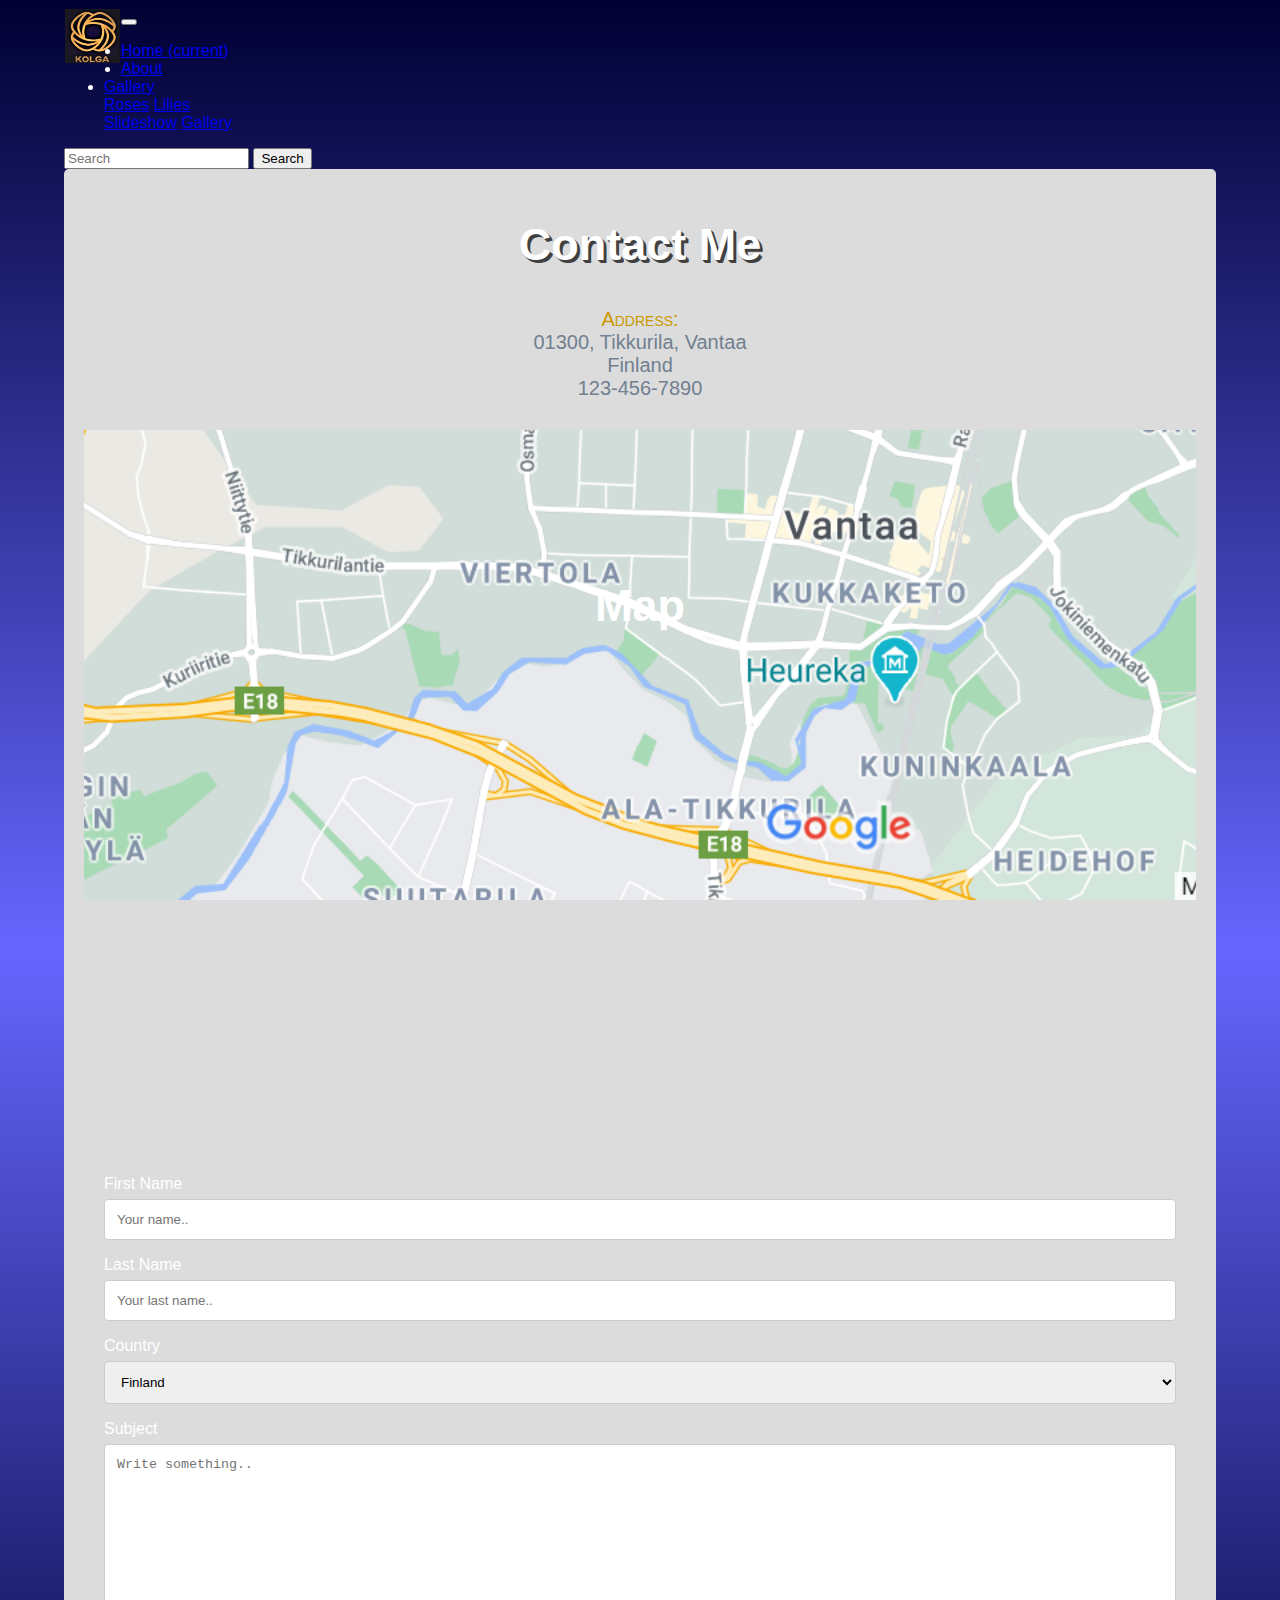
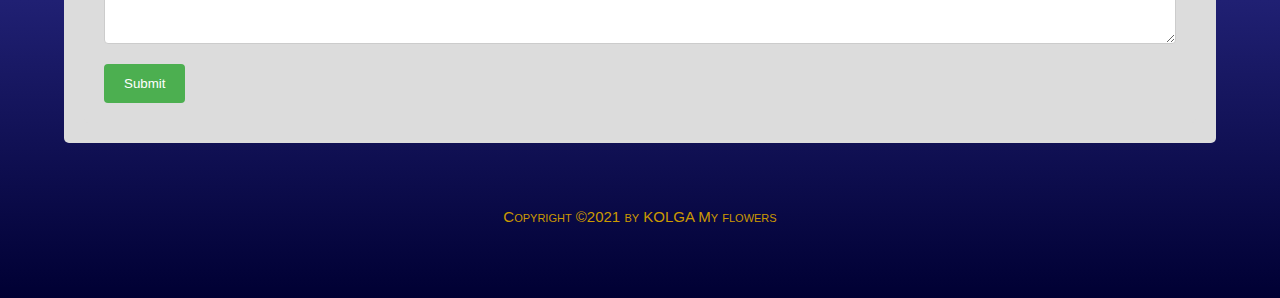
<file: Third.html>
<!doctype html>
<html lang="en">
  <head>
    <title>Contact</title>
    <!-- Required meta tags -->
    <meta charset="utf-8">
    <meta name="viewport" content="width=device-width, initial-scale=1, shrink-to-fit=no">
<style>

.container {
  border-radius: 5px;
  background-color: #DCDCDC;
  padding: 20px;
}
</style>
    <!-- Bootstrap CSS -->
    <link rel="stylesheet" href="https://maxcdn.bootstrapcdn.com/bootstrap/4.0.0-beta.2/css/bootstrap.min.css" integrity="sha384-PsH8R72JQ3SOdhVi3uxftmaW6Vc51MKb0q5P2rRUpPvrszuE4W1povHYgTpBfshb" crossorigin="anonymous">
	<link rel="stylesheet" href="bootstrap.css">
  </head>
	<body>
		<nav class="navbar navbar-expand-lg navbar-dark bg-transparent">
  <a class="navbar-brand" href="#"><img src="logo.png" alt="logo" style="float:left;width:55px;height:54px;margin:1px;"></a>
  <button class="navbar-toggler" type="button" data-toggle="collapse" data-target="#navbarSupportedContent" aria-controls="navbarSupportedContent" aria-expanded="false" aria-label="Toggle navigation">
    <span class="navbar-toggler-icon"></span>
  </button>

  <div class="collapse navbar-collapse" id="navbarSupportedContent">
    <ul class="navbar-nav mr-auto">
      <li class="nav-item active">
        <a class="nav-link" href="index.html">Home <span class="sr-only">(current)</span></a>
      </li>
      <li class="nav-item">
        <a class="nav-link" href="second.html">About</a>
      </li>
      <li class="nav-item dropdown">
        <a class="nav-link dropdown-toggle" href="#" id="navbarDropdown" role="button" data-toggle="dropdown" aria-haspopup="true" aria-expanded="false">
          Gallery
        </a>
        <div class="dropdown-menu" aria-labelledby="navbarDropdown">
          <a class="dropdown-item" href="Rose.html">Roses</a>
          <a class="dropdown-item" href="Lily.html">Lilies</a>
          <div class="dropdown-divider"></div>
          <a class="dropdown-item" href="slide.html">Slideshow</a>
		  <a class="dropdown-item" href="FlowerGallery.html">Gallery</a>
        </div>
      </li>
    </ul>
    <form class="form-inline my-2 my-lg-0">
      <input class="form-control mr-sm-2" type="search" placeholder="Search" aria-label="Search">
      <button class="btn btn-outline-success my-2 my-sm-0" type="submit">Search</button>
    </form>
  </div>
</nav>
 <main>
		<div class="container">
			<div class="row">
				<div class="col-8">
					<div class="placeholder-img full-width left">
					</div>
				</div>
				
			</div>
			<div class="row">
				<div class="col center">
					<h2 class="stroke">Contact Me</h2>
					<div class="col">	
					<p id="Address">Address:<br>
					 01300, Tikkurila, Vantaa<br>
					 Finland<br>
					123-456-7890</p>
					</div>
						
				</div>
			</div>
		<h5>Map</h5>

<div class="container">
  <form action="/action_page.php">
    <label for="fname">First Name</label>
    <input type="text" id="fname" name="firstname" placeholder="Your name..">

    <label for="lname">Last Name</label>
    <input type="text" id="lname" name="lastname" placeholder="Your last name..">

    <label for="country">Country</label>
    <select id="country" name="country">
      <option value="finland">Finland</option>
      <option value="sweden">Sweden</option>
      <option value="russia">Russia</option>
    </select>

    <label for="subject">Subject</label>
    <textarea id="subject" name="subject" placeholder="Write something.." style="height:200px"></textarea>

    <input type="submit" value="Submit">
  </form>
</div>
	
		</div>
	</main>
    <footer>
		<div class="box full-width center">
			<p>Copyright ©2021 by KOLGA My flowers</p>	
		</div>
	</footer>

    <!-- Optional JavaScript -->
    <!-- jQuery first, then Popper.js, then Bootstrap JS -->
    <script src="https://code.jquery.com/jquery-3.2.1.slim.min.js" integrity="sha384-KJ3o2DKtIkvYIK3UENzmM7KCkRr/rE9/Qpg6aAZGJwFDMVNA/GpGFF93hXpG5KkN" crossorigin="anonymous"></script>
    <script src="https://cdnjs.cloudflare.com/ajax/libs/popper.js/1.12.3/umd/popper.min.js" integrity="sha384-vFJXuSJphROIrBnz7yo7oB41mKfc8JzQZiCq4NCceLEaO4IHwicKwpJf9c9IpFgh" crossorigin="anonymous"></script>
    <script src="https://maxcdn.bootstrapcdn.com/bootstrap/4.0.0-beta.2/js/bootstrap.min.js" integrity="sha384-alpBpkh1PFOepccYVYDB4do5UnbKysX5WZXm3XxPqe5iKTfUKjNkCk9SaVuEZflJ" crossorigin="anonymous"></script>
  </body>
</html>
</file>
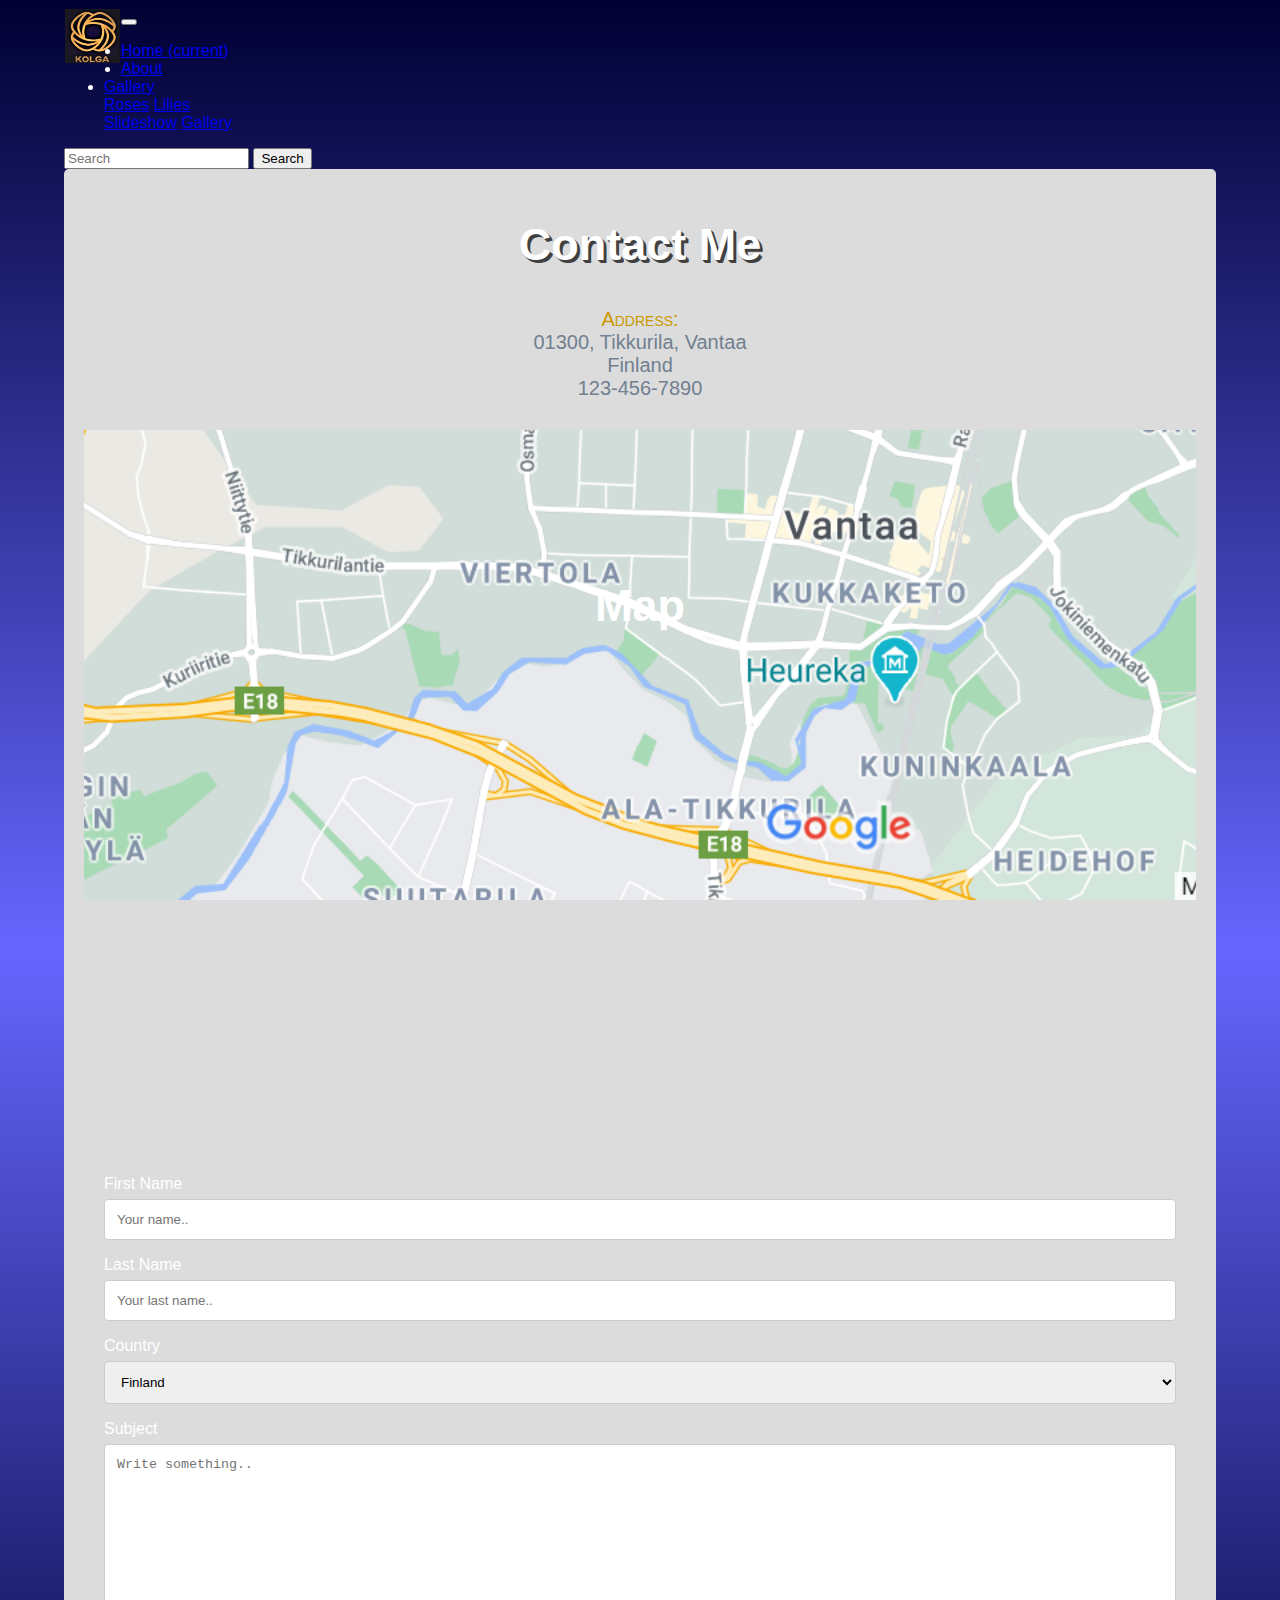
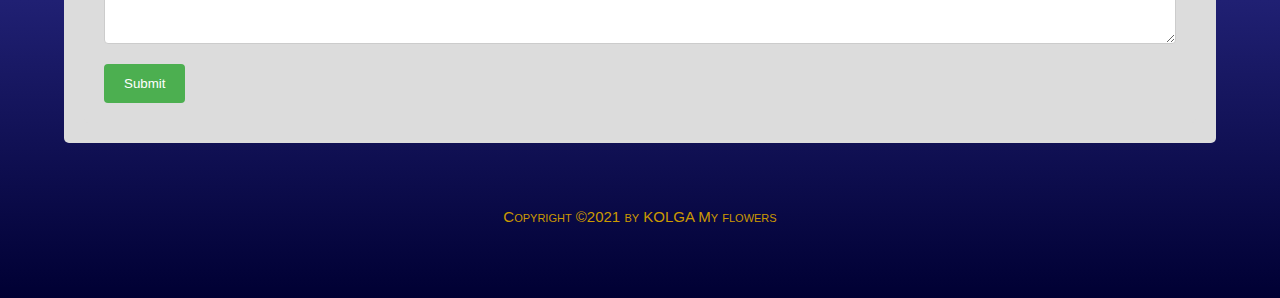
<file: third.html>
<!doctype html>
<html lang="en">
  <head>
    <title>Contact</title>
    <!-- Required meta tags -->
    <meta charset="utf-8">
    <meta name="viewport" content="width=device-width, initial-scale=1, shrink-to-fit=no">
<style>

.container {
  border-radius: 5px;
  background-color: #DCDCDC;
  padding: 20px;
}
</style>
    <!-- Bootstrap CSS -->
    <link rel="stylesheet" href="https://maxcdn.bootstrapcdn.com/bootstrap/4.0.0-beta.2/css/bootstrap.min.css" integrity="sha384-PsH8R72JQ3SOdhVi3uxftmaW6Vc51MKb0q5P2rRUpPvrszuE4W1povHYgTpBfshb" crossorigin="anonymous">
	<link rel="stylesheet" href="bootstrap.css">
  </head>
	<body>
		<nav class="navbar navbar-expand-lg navbar-dark bg-transparent">
  <a class="navbar-brand" href="#"><img src="logo.png" alt="logo" style="float:left;width:55px;height:54px;margin:1px;"></a>
  <button class="navbar-toggler" type="button" data-toggle="collapse" data-target="#navbarSupportedContent" aria-controls="navbarSupportedContent" aria-expanded="false" aria-label="Toggle navigation">
    <span class="navbar-toggler-icon"></span>
  </button>

  <div class="collapse navbar-collapse" id="navbarSupportedContent">
    <ul class="navbar-nav mr-auto">
      <li class="nav-item active">
        <a class="nav-link" href="index.html">Home <span class="sr-only">(current)</span></a>
      </li>
      <li class="nav-item">
        <a class="nav-link" href="second.html">About</a>
      </li>
      <li class="nav-item dropdown">
        <a class="nav-link dropdown-toggle" href="#" id="navbarDropdown" role="button" data-toggle="dropdown" aria-haspopup="true" aria-expanded="false">
          Gallery
        </a>
        <div class="dropdown-menu" aria-labelledby="navbarDropdown">
          <a class="dropdown-item" href="rose.html">Roses</a>
          <a class="dropdown-item" href="lily.html">Lilies</a>
          <div class="dropdown-divider"></div>
          <a class="dropdown-item" href="slide.html">Slideshow</a>
		  <a class="dropdown-item" href="flowergallery.html">Gallery</a>
        </div>
      </li>
    </ul>
    <form class="form-inline my-2 my-lg-0">
      <input class="form-control mr-sm-2" type="search" placeholder="Search" aria-label="Search">
      <button class="btn btn-outline-success my-2 my-sm-0" type="submit">Search</button>
    </form>
  </div>
</nav>
 <main>
		<div class="container">
			<div class="row">
				<div class="col-8">
					<div class="placeholder-img full-width left">
					</div>
				</div>
				
			</div>
			<div class="row">
				<div class="col center">
					<h2 class="stroke">Contact Me</h2>
					<div class="col">	
					<p id="Address">Address:<br>
					 01300, Tikkurila, Vantaa<br>
					 Finland<br>
					123-456-7890</p>
					</div>
						
				</div>
			</div>
		<h5>Map</h5>

<div class="container">
  <form action="/action_page.php">
    <label for="fname">First Name</label>
    <input type="text" id="fname" name="firstname" placeholder="Your name..">

    <label for="lname">Last Name</label>
    <input type="text" id="lname" name="lastname" placeholder="Your last name..">

    <label for="country">Country</label>
    <select id="country" name="country">
      <option value="finland">Finland</option>
      <option value="sweden">Sweden</option>
      <option value="russia">Russia</option>
    </select>

    <label for="subject">Subject</label>
    <textarea id="subject" name="subject" placeholder="Write something.." style="height:200px"></textarea>

    <input type="submit" value="Submit">
  </form>
</div>
	
		</div>
	</main>
    <footer>
		<div class="box full-width center">
			<p>Copyright ©2021 by KOLGA My flowers</p>	
		</div>
	</footer>

    <!-- Optional JavaScript -->
    <!-- jQuery first, then Popper.js, then Bootstrap JS -->
    <script src="https://code.jquery.com/jquery-3.2.1.slim.min.js" integrity="sha384-KJ3o2DKtIkvYIK3UENzmM7KCkRr/rE9/Qpg6aAZGJwFDMVNA/GpGFF93hXpG5KkN" crossorigin="anonymous"></script>
    <script src="https://cdnjs.cloudflare.com/ajax/libs/popper.js/1.12.3/umd/popper.min.js" integrity="sha384-vFJXuSJphROIrBnz7yo7oB41mKfc8JzQZiCq4NCceLEaO4IHwicKwpJf9c9IpFgh" crossorigin="anonymous"></script>
    <script src="https://maxcdn.bootstrapcdn.com/bootstrap/4.0.0-beta.2/js/bootstrap.min.js" integrity="sha384-alpBpkh1PFOepccYVYDB4do5UnbKysX5WZXm3XxPqe5iKTfUKjNkCk9SaVuEZflJ" crossorigin="anonymous"></script>
  </body>
</html>
</file>
